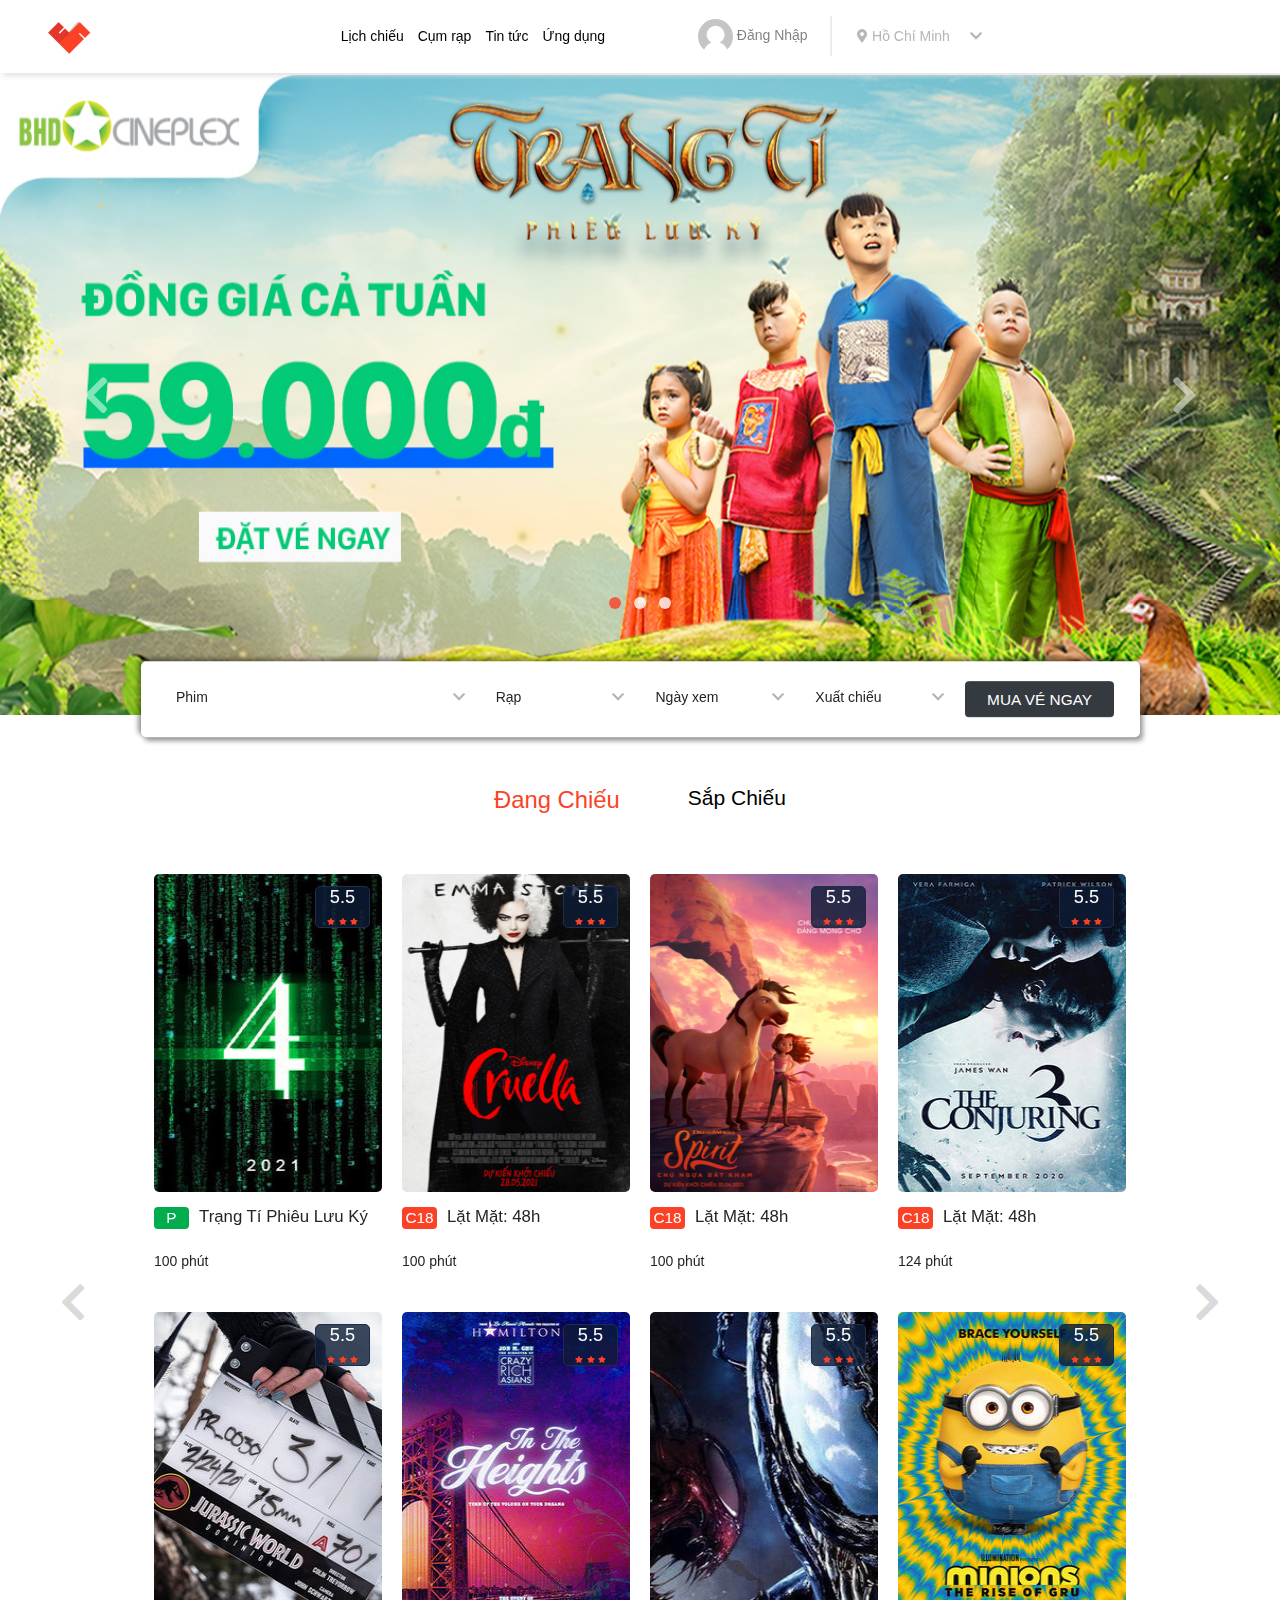
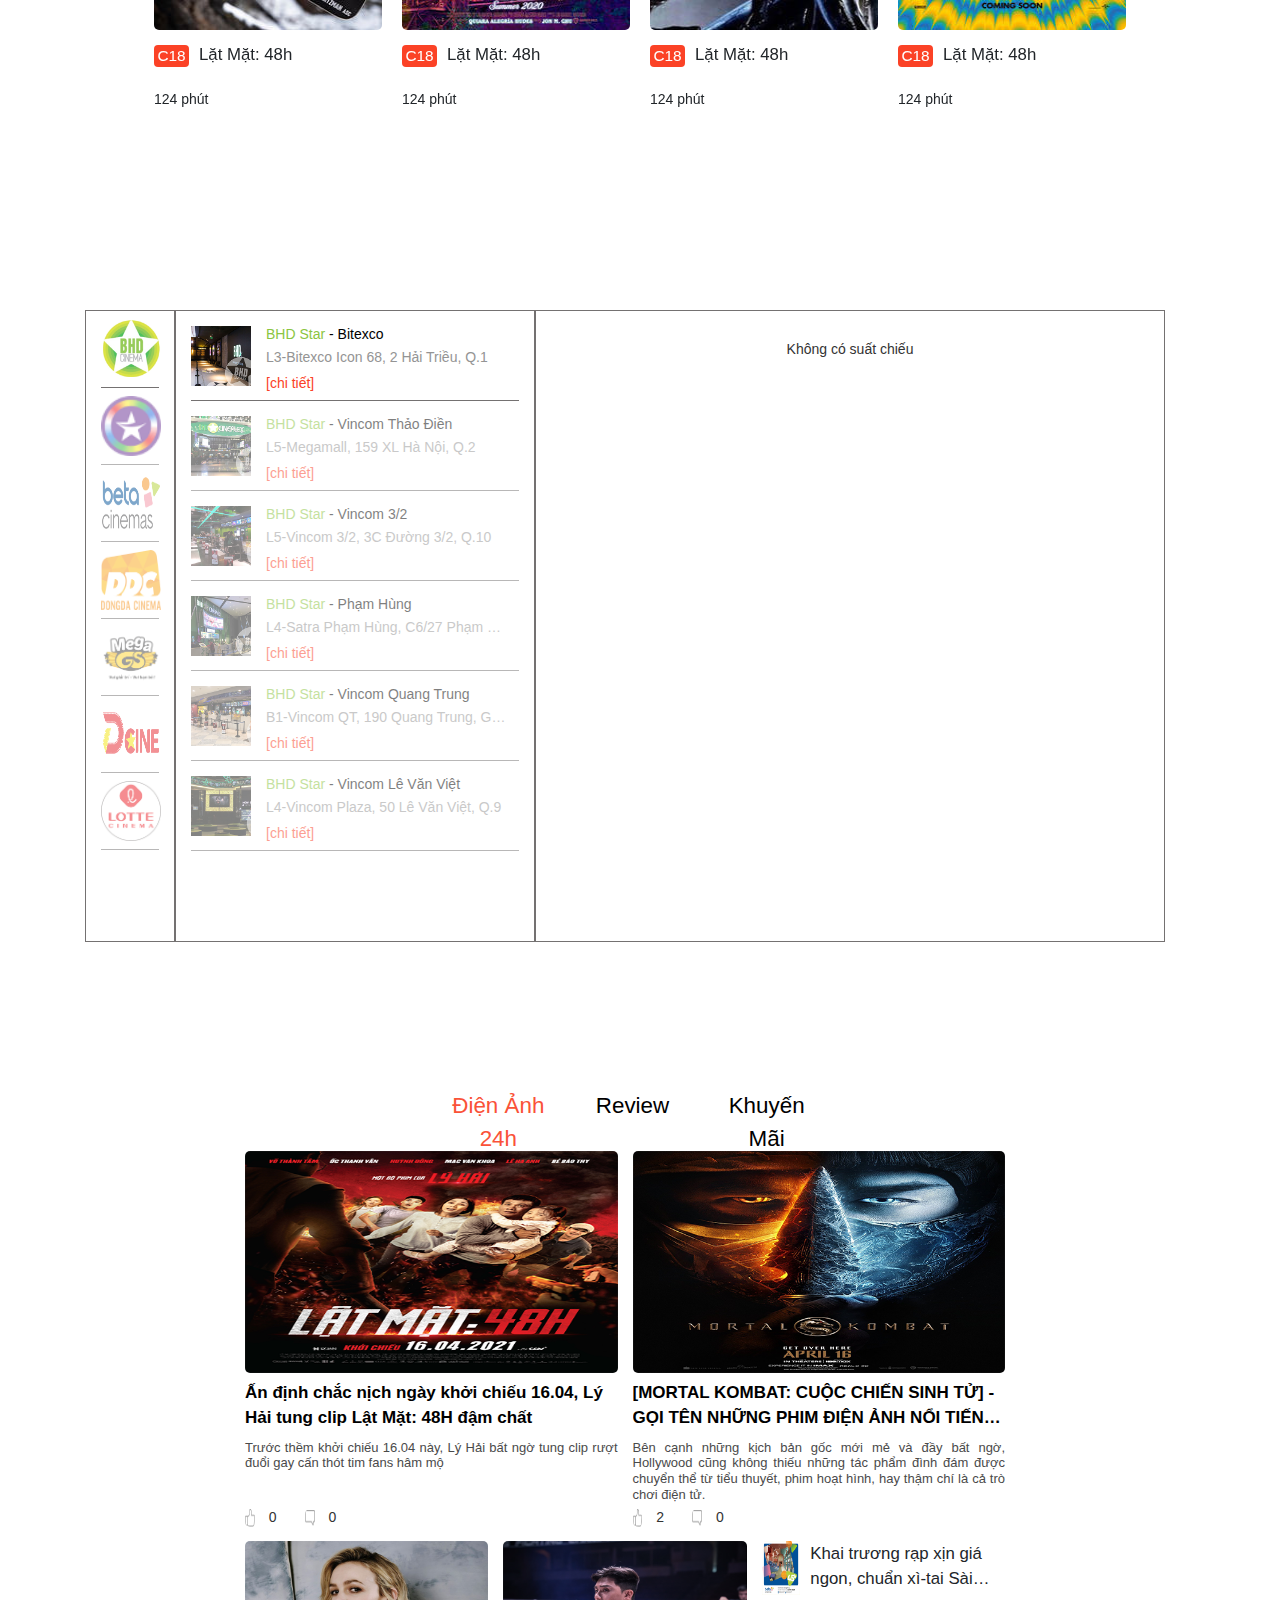
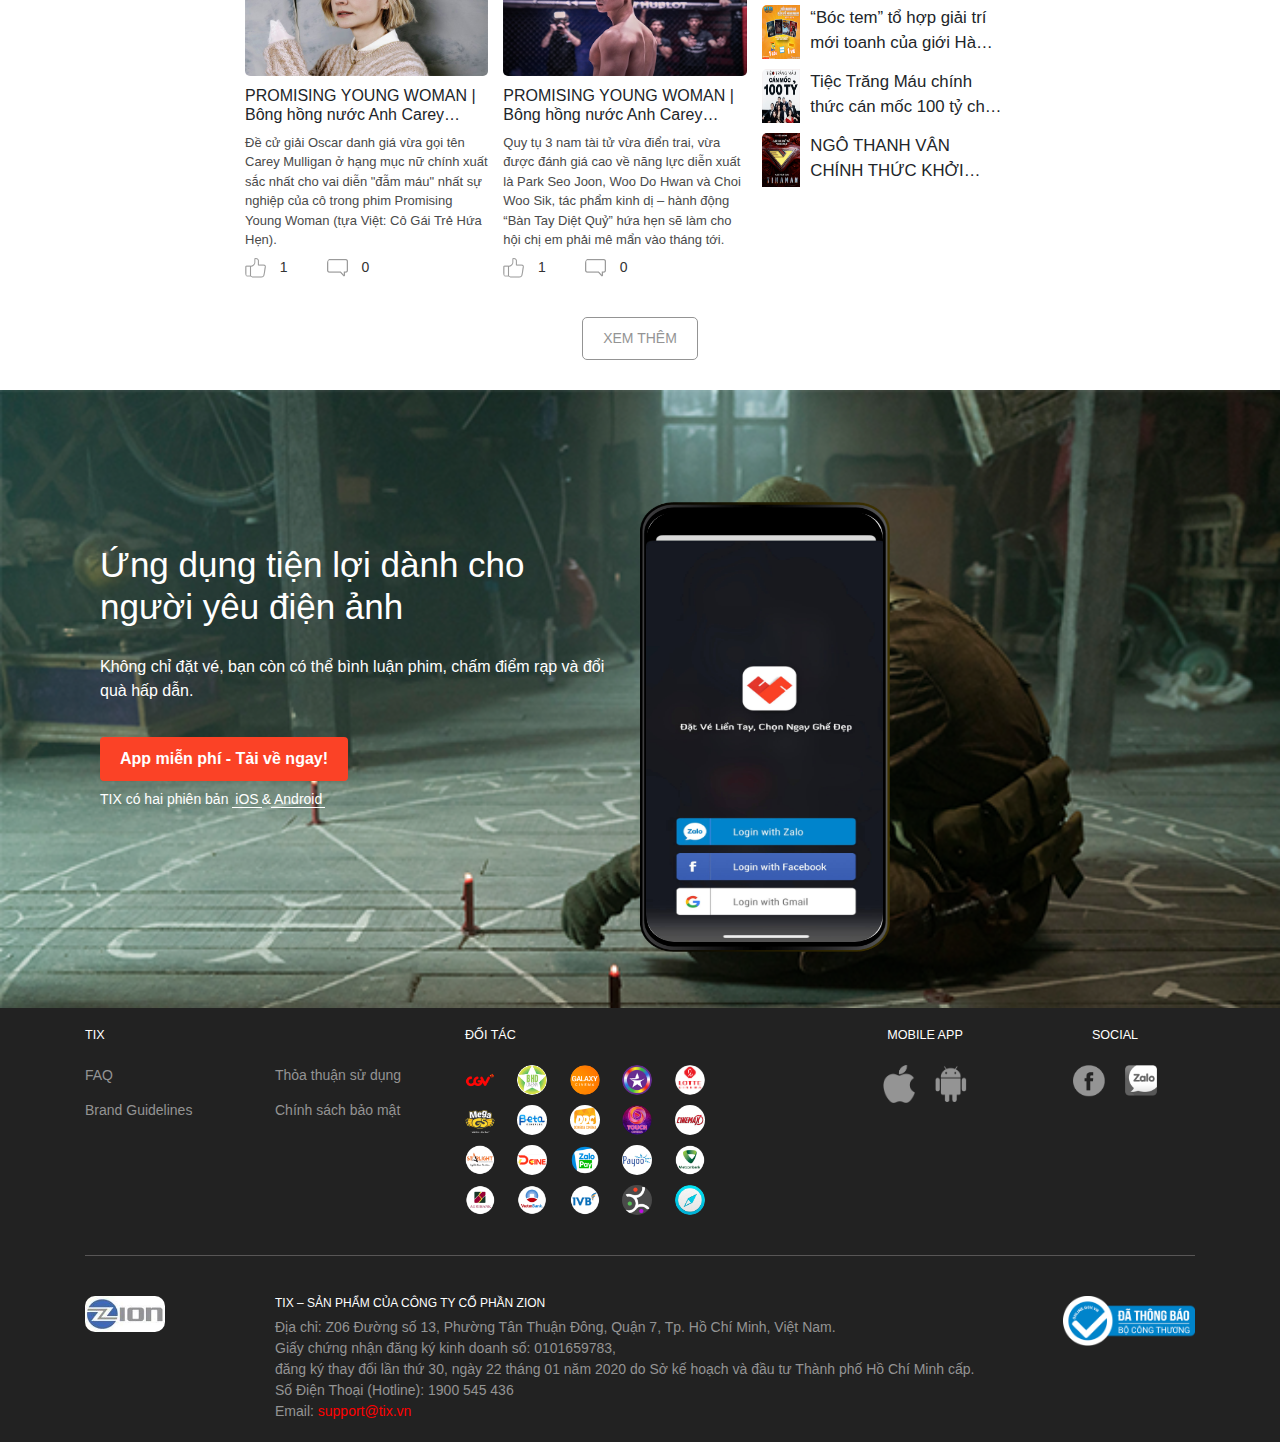
<file: DuAnB10/index.html>
<!doctype html>
<html lang="en">
  <head>
    <title>Title</title>
    <!-- Required meta tags -->
    <meta charset="utf-8">
    <meta name="viewport" content="width=device-width, initial-scale=1, shrink-to-fit=no">

    <!-- Bootstrap CSS -->
    <link rel="stylesheet" href="https://stackpath.bootstrapcdn.com/bootstrap/4.3.1/css/bootstrap.min.css">
     <!--owl carousel-->
     <link rel="stylesheet" href="./lid/owl_carowsel/assets/owl.carousel.min.css">
     <link rel="stylesheet" href="./lid/owl_carowsel/assets/owl.theme.default.min.css">

    <!-- Font Awesome -->
    <link rel="stylesheet" href="https://cdnjs.cloudflare.com/ajax/libs/font-awesome/5.15.3/css/all.min.css"/>
    <!-- My CSS -->
    <link rel="stylesheet" href="./css/style.css">
  </head>
  <body>

        <!-- Header -->
        <header id="header">
          <div class="container-fluid header__list">
              <div class="row header__item">
                
                  <div class="col-12 item">
                      <nav class="navbar navbar-expand-md bg-dlight navbar-light">
                          <!-- Brand -->
                          <div class="col-3 col-md-1 brand">
                              <a class="navbar-brand" href="#">
                                  <img src="./images/logo.png" alt="">
                              </a>
                          </div>
                        
                          <!-- Toggler/collapsibe Button -->
                          <button class="navbar-toggler" type="button" data-toggle="collapse" data-target="#collapsibleNavbar">
                            <span class="navbar-toggler-icon"></span>
                          </button>
                        
                          <!-- Navbar links -->
                          <div class="collapse navbar-collapse col-9 col-md-11" id="collapsibleNavbar">
                            <ul class="navbar-nav navbar-menu">
                              <li class="nav-item">
                                  <a class="nav-link" href="#films">Lịch chiếu</a>
                              </li>
                              <li class="nav-item">
                                  <a class="nav-link" href="#showTimes">Cụm rạp</a>
                              </li>
                              <li class="nav-item">
                                  <a class="nav-link" href="#news">Tin tức</a>
                              </li>
                              <li class="nav-item">
                                  <a class="nav-link" href="#about">Ứng dụng</a>
                              </li>
                            </ul>
                            <ul class="navbar-nav navbar-login">
                                <li class="nav-item">
                                    <a href="" class="nav-link">
                                      <img src="./images/avatar.png" alt="" id="avatar">
                                      <span>Đăng Nhập</span>
                                    </a>
                                </li>
                                <li class="nav-item separate">
                                  <div class="item"></div>
                                </li>
                                <li class="nav-item">
                                  <div class="dropdown">
                                      <button class="btn btn-light dropdown-toggle" data-toggle="dropdown">
                                          <div class="button-left">
                                              <i class="fas fa-map-marker-alt"></i>
                                              <span>Hồ Chí Minh</span>
                                          </div>
                                          <i class="fas fa-chevron-down"></i>
                                      </button>
                                      <div class="dropdown-menu">
                                          <a class="dropdown-item" href="">Hồ Chí Minh</a>
                                          <a class="dropdown-item" href="">Hà Nội</a>
                                          <a class="dropdown-item" href="">Đà Nẵng</a>
                                          <a class="dropdown-item" href="">Hải Phòng</a>
                                          <a class="dropdown-item" href="">Biên Hòa</a>
                                          <a class="dropdown-item" href="">Nha Trang</a>
                                          <a class="dropdown-item" href="">Bình Dương</a>
                                          <a class="dropdown-item" href="">Phan Thiết</a>
                                          <a class="dropdown-item" href="">Hạ Long</a>
                                          <a class="dropdown-item" href="">Cần Thơ</a>
                                          <a class="dropdown-item" href="">Đồng Tháp</a>
                                      </div>
                                  </div>
                                </li>
                            </ul>
                          </div>
                        </nav>
                  </div>
              </div>
          </div>
      </header>

      <!-- Banner -->
      <section id="banner">
          <div class="container-fluid p-0 m-0">
              <div class="row">
                  <div class="col-12 p-0">
                      <div id="demo" class="carousel slide" data-ride="carousel">

                          <!-- Indicators -->
                          <ul class="carousel-indicators">
                            <li data-target="#demo" data-slide-to="0" class="active"></li>
                            <li data-target="#demo" data-slide-to="1"></li>
                            <li data-target="#demo" data-slide-to="2"></li>
                          </ul>
                        
                          <!-- The slideshow -->
                          <div class="carousel-inner">
                            <div class="carousel-item active">
                              <img src="./images/banner1.jpg" alt="Los Angeles">
                              <div class="overlay">
                                  <a data-fslightbox href="https://www.youtube.com/watch?v=pITmw14bvpM">
                                      <i class="fas fa-play"></i>
                                  </a>
                              </div>
                            </div>
                            <div class="carousel-item">
                              <img src="./images/banner2.png" alt="Chicago">
                              <div class="overlay">
                                  <a data-fslightbox href="https://www.youtube.com/watch?v=pITmw14bvpM">
                                      <i class="fas fa-play"></i>
                                  </a>
                              </div>
                            </div>
                            <div class="carousel-item">
                              <img src="./images/banner3.png" alt="New York">
                              <div class="overlay">
                                  <a data-fslightbox href="https://www.youtube.com/watch?v=pITmw14bvpM">
                                      <i class="fas fa-play"></i>
                                  </a>
                              </div>
                            </div>
                          </div>
                        
                          <!-- Left and right controls -->
                          <a class="carousel-control-prev carousel-control" href="#demo" data-slide="prev">
                              <i class="fas fa-chevron-left"></i>
                          </a>
                          <a class="carousel-control-next carousel-control" href="#demo" data-slide="next">
                              <i class="fas fa-chevron-right"></i>
                          </a>
                        
                        </div>
                  </div>
              </div>
          </div>
          <div class="container book">
              <div class="row book__list">
                  <div class="col-0 col-md-12 book__item">
                      <div class="dropdown"  id="phim">
                          <button class="btn btn-light dropdown-toggle" data-toggle="dropdown" type="button">
                              Phim
                              <i class="fas fa-chevron-down"></i>
                          </button>
                          <div class="dropdown-menu">
                              <a href="" class="dropdown-item">Trạng Tí Phiêu Lưu Ký</a>
                              <a href="" class="dropdown-item">Lặt Mặt</a>
                              <a href="" class="dropdown-item">Tiệc Trăng Máu</a>
                              <a href="" class="dropdown-item">Thiên Thần Hộ Mệnh</a>
                              <a href="" class="dropdown-item">Detective Conan: Scarlet Bullet - Thám Tử Lừng Danh Conan: Viên Đạn Đỏ - C13</a>
                          </div>
                      </div>
                      <div class="dropdown">
                          <button class="btn btn-light dropdown-toggle" data-toggle="dropdown" type="button">
                              Rạp
                              <i class="fas fa-chevron-down"></i>
                          </button>
                          <div class="dropdown-menu">
                              <a href="" class="dropdown-item">Vui lòng chọn phim</a>
                          </div>
                      </div>
                      <div class="dropdown">
                          <button class="btn btn-light dropdown-toggle" data-toggle="dropdown" type="button">
                              Ngày xem
                              <i class="fas fa-chevron-down"></i>
                          </button>
                          <div class="dropdown-menu">
                              <a href="" class="dropdown-item">Vui lòng chọn phim và rạp</a>
                          </div>
                      </div>
                      <div class="dropdown">
                          <button class="btn btn-light dropdown-toggle" data-toggle="dropdown" type="button">
                              Xuất chiếu
                              <i class="fas fa-chevron-down"></i>
                          </button>
                          <div class="dropdown-menu">
                              <a href="" class="dropdown-item">Vui lòng chọn phim, rạp và ngày xem</a>
                          </div>
                      </div>
                      <button class="btn btn-dark films__button">Mua vé ngay</button>
                  </div>
              </div>
          </div>
      </section>

      <!-- Films -->
      <section id="films">
          <div class="container films__list">
              <div class="row films__item">
                  <div class="col-12 item">
                      <!-- Nav tabs -->
                      <ul class="nav nav-tabs">
                          <li class="nav-item">
                              <a class="nav-link active" data-toggle="tab" href="#home">Đang Chiếu</a>
                          </li>
                          <li class="nav-item">
                              <a class="nav-link" data-toggle="tab" href="#menu1">Sắp Chiếu</a>
                          </li>
                      </ul>
                      
                      <!-- Tab panes -->
                      <div class="tab-content">
                          <div class="tab-pane container active" id="home">
                              <div class="row">
                                  <div class="col-12">
                                      <div id="demo-1" class="carousel slide" data-ride="carousel">

                                          <!-- Indicators -->
                                          <ul class="carousel-indicators">
                                            <li data-target="#demo-1" data-slide-to="0" class="active"></li>
                                            <li data-target="#demo-1" data-slide-to="1"></li>
                                            <li data-target="#demo-1" data-slide-to="2"></li>
                                          </ul>
                                        
                                          <!-- The slideshow -->
                                          <div class="carousel-inner">
                                            <div class="carousel-item active">
                                              <div class="carousel-wrap">
                                                  <div class="carousel-content">
                                                      <div class="carousel-img">
                                                          <img src="./images/film1.jpg" alt="">
                                                          <div class="overlay">
                                                              <a href="./chitiet/chitiet.html">
                                                                  <i class="fas fa-play"></i>
                                                              </a>
                                                          </div>
                                                          <div class="react">
                                                              <h3 class="number">
                                                                  5.5
                                                              </h3>
                                                              <div class="icon">
                                                                  <i class="fas fa-star"></i>
                                                                  <i class="fas fa-star"></i>
                                                                  <i class="fas fa-star"></i>
                                                              </div>
                                                          </div>
                                                      </div>
                                                      <div class="carousel-text">
                                                          <h3 class="age-all success">
                                                              P
                                                          </h3>
                                                          <h2>Trạng Tí Phiêu Lưu Ký</h2>
                                                      </div>
                                                      <div class="carousel-time">
                                                          100 phút
                                                      </div>
                                                  </div>
                                                  <div class="carousel-content">
                                                      <div class="carousel-img">
                                                          <img src="./images/film2.png" alt="">
                                                          <div class="overlay">
                                                              <a href="./chitiet/chitiet.html">
                                                                  <i class="fas fa-play"></i>
                                                              </a>
                                                          </div>
                                                          <div class="react">
                                                              <h3 class="number">
                                                                  5.5
                                                              </h3>
                                                              <div class="icon">
                                                                  <i class="fas fa-star"></i>
                                                                  <i class="fas fa-star"></i>
                                                                  <i class="fas fa-star"></i>
                                                              </div>
                                                          </div>
                                                      </div>
                                                      <div class="carousel-text">
                                                          <h3 class="age-all danger">
                                                              C18
                                                          </h3>
                                                          <h2>Lặt Mặt: 48h</h2>
                                                      </div>
                                                      <div class="carousel-time">
                                                          100 phút
                                                      </div>
                                                  </div>
                                                  <div class="carousel-content">
                                                      <div class="carousel-img">
                                                          <img src="./images/film3.png" alt="">
                                                          <div class="overlay">
                                                              <a href="./chitiet/chitiet.html">
                                                                  <i class="fas fa-play"></i>
                                                              </a>
                                                          </div>
                                                          <div class="react">
                                                              <h3 class="number">
                                                                  5.5
                                                              </h3>
                                                              <div class="icon">
                                                                  <i class="fas fa-star"></i>
                                                                  <i class="fas fa-star"></i>
                                                                  <i class="fas fa-star"></i>
                                                              </div>
                                                          </div>
                                                      </div>
                                                      <div class="carousel-text">
                                                          <h3 class="age-all danger">
                                                              C18
                                                          </h3>
                                                          <h2>Lặt Mặt: 48h</h2>
                                                      </div>
                                                      <div class="carousel-time">
                                                          100 phút
                                                      </div>
                                                  </div>
                                                  <div class="carousel-content">
                                                      <div class="carousel-img">
                                                          <img src="./images/film4.jpg" alt="">
                                                          <div class="overlay">
                                                              <a href="./chitiet/chitiet.html">
                                                                  <i class="fas fa-play"></i>
                                                              </a>
                                                          </div>
                                                          <div class="react">
                                                              <h3 class="number">
                                                                  5.5
                                                              </h3>
                                                              <div class="icon">
                                                                  <i class="fas fa-star"></i>
                                                                  <i class="fas fa-star"></i>
                                                                  <i class="fas fa-star"></i>
                                                              </div>
                                                          </div>
                                                      </div>
                                                      <div class="carousel-text">
                                                          <h3 class="age-all danger">
                                                              C18
                                                          </h3>
                                                          <h2>Lặt Mặt: 48h</h2>
                                                      </div>
                                                      <div class="carousel-time">
                                                          124 phút
                                                      </div>
                                                  </div>
                                                  <div class="carousel-content">
                                                      <div class="carousel-img">
                                                          <img src="./images/film5.jpg" alt="">
                                                          <div class="overlay">
                                                              <a href="./chitiet/chitiet.html">
                                                                  <i class="fas fa-play"></i>
                                                              </a>
                                                          </div>
                                                          <div class="react">
                                                              <h3 class="number">
                                                                  5.5
                                                              </h3>
                                                              <div class="icon">
                                                                  <i class="fas fa-star"></i>
                                                                  <i class="fas fa-star"></i>
                                                                  <i class="fas fa-star"></i>
                                                              </div>
                                                          </div>
                                                      </div>
                                                      <div class="carousel-text">
                                                          <h3 class="age-all danger">
                                                              C18
                                                          </h3>
                                                          <h2>Lặt Mặt: 48h</h2>
                                                      </div>
                                                      <div class="carousel-time">
                                                          124 phút
                                                      </div>
                                                  </div>
                                                  <div class="carousel-content">
                                                      <div class="carousel-img">
                                                          <img src="./images/film6.jpg" alt="">
                                                          <div class="overlay">
                                                              <a href="./chitiet/chitiet.html">
                                                                  <i class="fas fa-play"></i>
                                                              </a>
                                                          </div>
                                                          <div class="react">
                                                              <h3 class="number">
                                                                  5.5
                                                              </h3>
                                                              <div class="icon">
                                                                  <i class="fas fa-star"></i>
                                                                  <i class="fas fa-star"></i>
                                                                  <i class="fas fa-star"></i>
                                                              </div>
                                                          </div>
                                                      </div>
                                                      <div class="carousel-text">
                                                          <h3 class="age-all danger">
                                                              C18
                                                          </h3>
                                                          <h2>Lặt Mặt: 48h</h2>
                                                      </div>
                                                      <div class="carousel-time">
                                                          124 phút
                                                      </div>
                                                  </div>
                                                  <div class="carousel-content">
                                                      <div class="carousel-img">
                                                          <img src="./images/film7.jpg" alt="">
                                                          <div class="overlay">
                                                              <a href="./chitiet/chitiet.html">
                                                                  <i class="fas fa-play"></i>
                                                              </a>
                                                          </div>
                                                          <div class="react">
                                                              <h3 class="number">
                                                                  5.5
                                                              </h3>
                                                              <div class="icon">
                                                                  <i class="fas fa-star"></i>
                                                                  <i class="fas fa-star"></i>
                                                                  <i class="fas fa-star"></i>
                                                              </div>
                                                          </div>
                                                      </div>
                                                      <div class="carousel-text">
                                                          <h3 class="age-all danger">
                                                              C18
                                                          </h3>
                                                          <h2>Lặt Mặt: 48h</h2>
                                                      </div>
                                                      <div class="carousel-time">
                                                          124 phút
                                                      </div>
                                                  </div>
                                                  <div class="carousel-content">
                                                      <div class="carousel-img">
                                                          <img src="./images/film8.jpg" alt="">
                                                          <div class="overlay">
                                                              <a href="./chitiet/chitiet.html">
                                                                  <i class="fas fa-play"></i>
                                                              </a>
                                                          </div>
                                                          <div class="react">
                                                              <h3 class="number">
                                                                  5.5
                                                              </h3>
                                                              <div class="icon">
                                                                  <i class="fas fa-star"></i>
                                                                  <i class="fas fa-star"></i>
                                                                  <i class="fas fa-star"></i>
                                                              </div>
                                                          </div>
                                                      </div>
                                                      <div class="carousel-text">
                                                          <h3 class="age-all danger">
                                                              C18
                                                          </h3>
                                                          <h2>Lặt Mặt: 48h</h2>
                                                      </div>
                                                      <div class="carousel-time">
                                                          124 phút
                                                      </div>
                                                  </div>
                                                  
                                                 
                                              </div>
                                            </div>
                                            <div class="carousel-item">
                                              <div class="carousel-wrap">
                                                  <div class="carousel-content">
                                                      <div class="carousel-img">
                                                          <img src="./images/film2.png" alt="">
                                                          <div class="overlay">
                                                              <a href="./chitiet/chitiet.html">
                                                                  <i class="fas fa-play"></i>
                                                              </a>
                                                          </div>
                                                          <div class="react">
                                                              <h3 class="number">
                                                                  5.5
                                                              </h3>
                                                              <div class="icon">
                                                                  <i class="fas fa-star"></i>
                                                                  <i class="fas fa-star"></i>
                                                                  <i class="fas fa-star"></i>
                                                              </div>
                                                          </div>
                                                      </div>
                                                      <div class="carousel-text">
                                                          <h3 class="age-all success">
                                                              P
                                                          </h3>
                                                          <h2>Trạng Tí Phiêu Lưu Ký</h2>
                                                      </div>
                                                      <div class="carousel-time">
                                                          100 phút
                                                      </div>
                                                  </div>
                                                  <div class="carousel-content">
                                                      <div class="carousel-img">
                                                          <img src="./images/film3.png" alt="">
                                                          <div class="overlay">
                                                              <a href="./chitiet/chitiet.html">
                                                                  <i class="fas fa-play"></i>
                                                              </a>
                                                          </div>
                                                          <div class="react">
                                                              <h3 class="number">
                                                                  5.5
                                                              </h3>
                                                              <div class="icon">
                                                                  <i class="fas fa-star"></i>
                                                                  <i class="fas fa-star"></i>
                                                                  <i class="fas fa-star"></i>
                                                              </div>
                                                          </div>
                                                      </div>
                                                      <div class="carousel-text">
                                                          <h3 class="age-all danger">
                                                              C18
                                                          </h3>
                                                          <h2>Lặt Mặt: 48h</h2>
                                                      </div>
                                                      <div class="carousel-time">
                                                          100 phút
                                                      </div>
                                                  </div>
                                                  <div class="carousel-content">
                                                      <div class="carousel-img">
                                                          <img src="./images/film4.jpg" alt="">
                                                          <div class="overlay">
                                                              <a href="./chitiet/chitiet.html">
                                                                  <i class="fas fa-play"></i>
                                                              </a>
                                                          </div>
                                                          <div class="react">
                                                              <h3 class="number">
                                                                  5.5
                                                              </h3>
                                                              <div class="icon">
                                                                  <i class="fas fa-star"></i>
                                                                  <i class="fas fa-star"></i>
                                                                  <i class="fas fa-star"></i>
                                                              </div>
                                                          </div>
                                                      </div>
                                                      <div class="carousel-text">
                                                          <h3 class="age-all danger">
                                                              C18
                                                          </h3>
                                                          <h2>Lặt Mặt: 48h</h2>
                                                      </div>
                                                      <div class="carousel-time">
                                                          100 phút
                                                      </div>
                                                  </div>
                                                  <div class="carousel-content">
                                                      <div class="carousel-img">
                                                          <img src="./images/film6.jpg" alt="">
                                                          <div class="overlay">
                                                              <a href="./chitiet/chitiet.html">
                                                                  <i class="fas fa-play"></i>
                                                              </a>
                                                          </div>
                                                          <div class="react">
                                                              <h3 class="number">
                                                                  5.5
                                                              </h3>
                                                              <div class="icon">
                                                                  <i class="fas fa-star"></i>
                                                                  <i class="fas fa-star"></i>
                                                                  <i class="fas fa-star"></i>
                                                              </div>
                                                          </div>
                                                      </div>
                                                      <div class="carousel-text">
                                                          <h3 class="age-all danger">
                                                              C18
                                                          </h3>
                                                          <h2>Lặt Mặt: 48h</h2>
                                                      </div>
                                                      <div class="carousel-time">
                                                          124 phút
                                                      </div>
                                                  </div>
                                                  <div class="carousel-content">
                                                      <div class="carousel-img">
                                                          <img src="./images/film5.jpg" alt="">
                                                          <div class="overlay">
                                                              <a href="./chitiet/chitiet.html">
                                                                  <i class="fas fa-play"></i>
                                                              </a>
                                                          </div>
                                                          <div class="react">
                                                              <h3 class="number">
                                                                  5.5
                                                              </h3>
                                                              <div class="icon">
                                                                  <i class="fas fa-star"></i>
                                                                  <i class="fas fa-star"></i>
                                                                  <i class="fas fa-star"></i>
                                                              </div>
                                                          </div>
                                                      </div>
                                                      <div class="carousel-text">
                                                          <h3 class="age-all danger">
                                                              C18
                                                          </h3>
                                                          <h2>Lặt Mặt: 48h</h2>
                                                      </div>
                                                      <div class="carousel-time">
                                                          124 phút
                                                      </div>
                                                  </div>
                                                  <div class="carousel-content">
                                                      <div class="carousel-img">
                                                          <img src="./images/film1.jpg" alt="">
                                                          <div class="overlay">
                                                              <a href="./chitiet/chitiet.html">
                                                                  <i class="fas fa-play"></i>
                                                              </a>
                                                          </div>
                                                          <div class="react">
                                                              <h3 class="number">
                                                                  5.5
                                                              </h3>
                                                              <div class="icon">
                                                                  <i class="fas fa-star"></i>
                                                                  <i class="fas fa-star"></i>
                                                                  <i class="fas fa-star"></i>
                                                              </div>
                                                          </div>
                                                      </div>
                                                      <div class="carousel-text">
                                                          <h3 class="age-all danger">
                                                              C18
                                                          </h3>
                                                          <h2>Lặt Mặt: 48h</h2>
                                                      </div>
                                                      <div class="carousel-time">
                                                          124 phút
                                                      </div>
                                                  </div>
                                                  <div class="carousel-content">
                                                      <div class="carousel-img">
                                                          <img src="./images/film7.jpg" alt="">
                                                          <div class="overlay">
                                                              <a href="./chitiet/chitiet.html">
                                                                  <i class="fas fa-play"></i>
                                                              </a>
                                                          </div>
                                                          <div class="react">
                                                              <h3 class="number">
                                                                  5.5
                                                              </h3>
                                                              <div class="icon">
                                                                  <i class="fas fa-star"></i>
                                                                  <i class="fas fa-star"></i>
                                                                  <i class="fas fa-star"></i>
                                                              </div>
                                                          </div>
                                                      </div>
                                                      <div class="carousel-text">
                                                          <h3 class="age-all success">
                                                              P
                                                          </h3>
                                                          <h2>Lặt Mặt: 48h</h2>
                                                      </div>
                                                      <div class="carousel-time">
                                                          124 phút
                                                      </div>
                                                  </div>
                                                  <div class="carousel-content">
                                                      <div class="carousel-img">
                                                          <img src="./images/film8.jpg" alt="">
                                                          <div class="overlay">
                                                              <a href="./chitiet/chitiet.html">
                                                                  <i class="fas fa-play"></i>
                                                              </a>
                                                          </div>
                                                          <div class="react">
                                                              <h3 class="number">
                                                                  5.5
                                                              </h3>
                                                              <div class="icon">
                                                                  <i class="fas fa-star"></i>
                                                                  <i class="fas fa-star"></i>
                                                                  <i class="fas fa-star"></i>
                                                              </div>
                                                          </div>
                                                      </div>
                                                      <div class="carousel-text">
                                                          <h3 class="age-all danger">
                                                              C18
                                                          </h3>
                                                          <h2>Lặt Mặt: 48h</h2>
                                                      </div>
                                                      <div class="carousel-time">
                                                          124 phút
                                                      </div>
                                                  </div>
                                              </div>
                                            </div>
                                            <div class="carousel-item">
                                              <div class="carousel-wrap">
                                                  <div class="carousel-content">
                                                      <div class="carousel-img">
                                                          <img src="./images/film5.jpg" alt="">
                                                          <div class="overlay">
                                                              <a href="./chitiet/chitiet.html">
                                                                  <i class="fas fa-play"></i>
                                                              </a>
                                                          </div>
                                                          <div class="react">
                                                              <h3 class="number">
                                                                  5.5
                                                              </h3>
                                                              <div class="icon">
                                                                  <i class="fas fa-star"></i>
                                                                  <i class="fas fa-star"></i>
                                                                  <i class="fas fa-star"></i>
                                                              </div>
                                                          </div>
                                                      </div>
                                                      <div class="carousel-text">
                                                          <h3 class="age-all danger">
                                                              C18
                                                          </h3>
                                                          <h2>Lặt Mặt: 48h</h2>
                                                      </div>
                                                      <div class="carousel-time">
                                                          124 phút
                                                      </div>
                                                  </div>
                                                  <div class="carousel-content">
                                                      <div class="carousel-img">
                                                          <img src="./images/film1.jpg" alt="">
                                                          <div class="overlay">
                                                              <a href="./chitiet/chitiet.html">
                                                                  <i class="fas fa-play"></i>
                                                              </a>
                                                          </div>
                                                          <div class="react">
                                                              <h3 class="number">
                                                                  5.5
                                                              </h3>
                                                              <div class="icon">
                                                                  <i class="fas fa-star"></i>
                                                                  <i class="fas fa-star"></i>
                                                                  <i class="fas fa-star"></i>
                                                              </div>
                                                          </div>
                                                      </div>
                                                      <div class="carousel-text">
                                                          <h3 class="age-all danger">
                                                              C18
                                                          </h3>
                                                          <h2>Lặt Mặt: 48h</h2>
                                                      </div>
                                                      <div class="carousel-time">
                                                          124 phút
                                                      </div>
                                                  </div>
                                                  <div class="carousel-content">
                                                      <div class="carousel-img">
                                                          <img src="./images/film7.jpg" alt="">
                                                          <div class="overlay">
                                                              <a href="./chitiet/chitiet.html">
                                                                  <i class="fas fa-play"></i>
                                                              </a>
                                                          </div>
                                                          <div class="react">
                                                              <h3 class="number">
                                                                  5.5
                                                              </h3>
                                                              <div class="icon">
                                                                  <i class="fas fa-star"></i>
                                                                  <i class="fas fa-star"></i>
                                                                  <i class="fas fa-star"></i>
                                                              </div>
                                                          </div>
                                                      </div>
                                                      <div class="carousel-text">
                                                          <h3 class="age-all danger">
                                                              C18
                                                          </h3>
                                                          <h2>Lặt Mặt: 48h</h2>
                                                      </div>
                                                      <div class="carousel-time">
                                                          124 phút
                                                      </div>
                                                  </div>
                                                  <div class="carousel-content">
                                                      <div class="carousel-img">
                                                          <img src="./images/film8.jpg" alt="">
                                                          <div class="overlay">
                                                              <a href="./chitiet/chitiet.html">
                                                                  <i class="fas fa-play"></i>
                                                              </a>
                                                          </div>
                                                          <div class="react">
                                                              <h3 class="number">
                                                                  5.5
                                                              </h3>
                                                              <div class="icon">
                                                                  <i class="fas fa-star"></i>
                                                                  <i class="fas fa-star"></i>
                                                                  <i class="fas fa-star"></i>
                                                              </div>
                                                          </div>
                                                      </div>
                                                      <div class="carousel-text">
                                                          <h3 class="age-all success">
                                                              P
                                                          </h3>
                                                          <h2>Lặt Mặt: 48h</h2>
                                                      </div>
                                                      <div class="carousel-time">
                                                          124 phút
                                                      </div>
                                                  </div>
                                                  <div class="carousel-content">
                                                      <div class="carousel-img">
                                                          <img src="./images/film8.jpg" alt="">
                                                          <div class="overlay">
                                                              <a href="./chitiet/chitiet.html">
                                                                  <i class="fas fa-play"></i>
                                                              </a>
                                                          </div>
                                                          <div class="react">
                                                              <h3 class="number">
                                                                  5.5
                                                              </h3>
                                                              <div class="icon">
                                                                  <i class="fas fa-star"></i>
                                                                  <i class="fas fa-star"></i>
                                                                  <i class="fas fa-star"></i>
                                                              </div>
                                                          </div>
                                                      </div>
                                                      <div class="carousel-text">
                                                          <h3 class="age-all danger">
                                                              C18
                                                          </h3>
                                                          <h2>Lặt Mặt: 48h</h2>
                                                      </div>
                                                      <div class="carousel-time">
                                                          124 phút
                                                      </div>
                                                  </div>
                                              </div>
                                            </div>
                                          </div>
                                        
                                          <!-- Left and right controls -->
                                          <a class="carousel-control-prev carousel-control" href="#demo-1" data-slide="prev">
                                              <i class="fas fa-chevron-left"></i>
                                          </a>
                                          <a class="carousel-control-next carousel-control" href="#demo-1" data-slide="next">
                                              <i class="fas fa-chevron-right"></i>
                                          </a>
                                        
                                        </div>
                                  </div>
                              </div>
                          </div>
                          <div class="tab-pane container fade" id="menu1">
                              <div class="row">
                                  <div class="col-12">
                                      <div id="demo-2" class="carousel slide" data-ride="carousel">

                                          <!-- Indicators -->
                                          <ul class="carousel-indicators">
                                            <li data-target="#demo-2" data-slide-to="0" class="active"></li>
                                            <li data-target="#demo-2" data-slide-to="1"></li>
                                            <li data-target="#demo-2" data-slide-to="2"></li>
                                          </ul>
                                        
                                          <!-- The slideshow -->
                                          <div class="carousel-inner">
                                            <div class="carousel-item active">
                                              <div class="carousel-wrap">
                                                  <div class="carousel-content">
                                                      <div class="carousel-img">
                                                          <img src="./images/film5.jpg" alt="">
                                                          <div class="overlay">
                                                              <a href="./chitiet/chitiet.html">
                                                                  <i class="fas fa-play"></i>
                                                              </a>
                                                          </div>
                                                          <div class="react">
                                                              <h3 class="number">
                                                                  5.5
                                                              </h3>
                                                              <div class="icon">
                                                                  <i class="fas fa-star"></i>
                                                                  <i class="fas fa-star"></i>
                                                                  <i class="fas fa-star"></i>
                                                              </div>
                                                          </div>
                                                      </div>
                                                      <div class="carousel-text">
                                                          <h3 class="age-all success">
                                                              P
                                                          </h3>
                                                          <h2>Trạng Tí Phiêu Lưu Ký</h2>
                                                      </div>
                                                      <div class="carousel-time">
                                                          100 phút
                                                      </div>
                                                  </div>
                                                  <div class="carousel-content">
                                                      <div class="carousel-img">
                                                          <img src="./images/film6.jpg" alt="">
                                                          <div class="overlay">
                                                              <a href="./chitiet/chitiet.html">
                                                                  <i class="fas fa-play"></i>
                                                              </a>
                                                          </div>
                                                          <div class="react">
                                                              <h3 class="number">
                                                                  5.5
                                                              </h3>
                                                              <div class="icon">
                                                                  <i class="fas fa-star"></i>
                                                                  <i class="fas fa-star"></i>
                                                                  <i class="fas fa-star"></i>
                                                              </div>
                                                          </div>
                                                      </div>
                                                      <div class="carousel-text">
                                                          <h3 class="age-all danger">
                                                              C18
                                                          </h3>
                                                          <h2>Lặt Mặt: 48h</h2>
                                                      </div>
                                                      <div class="carousel-time">
                                                          100 phút
                                                      </div>
                                                  </div>
                                                  <div class="carousel-content">
                                                      <div class="carousel-img">
                                                          <img src="./images/film2.png" alt="">
                                                          <div class="overlay">
                                                              <a href="./chitiet/chitiet.html">
                                                                  <i class="fas fa-play"></i>
                                                              </a>
                                                          </div>
                                                          <div class="react">
                                                              <h3 class="number">
                                                                  5.5
                                                              </h3>
                                                              <div class="icon">
                                                                  <i class="fas fa-star"></i>
                                                                  <i class="fas fa-star"></i>
                                                                  <i class="fas fa-star"></i>
                                                              </div>
                                                          </div>
                                                      </div>
                                                      <div class="carousel-text">
                                                          <h3 class="age-all success">
                                                              p
                                                          </h3>
                                                          <h2>Lặt Mặt: 48h</h2>
                                                      </div>
                                                      <div class="carousel-time">
                                                          100 phút
                                                      </div>
                                                  </div>
                                                  <div class="carousel-content">
                                                      <div class="carousel-img">
                                                          <img src="./images/film4.jpg" alt="">
                                                          <div class="overlay">
                                                              <a href="./chitiet/chitiet.html">
                                                                  <i class="fas fa-play"></i>
                                                              </a>
                                                          </div>
                                                          <div class="react">
                                                              <h3 class="number">
                                                                  5.5
                                                              </h3>
                                                              <div class="icon">
                                                                  <i class="fas fa-star"></i>
                                                                  <i class="fas fa-star"></i>
                                                                  <i class="fas fa-star"></i>
                                                              </div>
                                                          </div>
                                                      </div>
                                                      <div class="carousel-text">
                                                          <h3 class="age-all danger">
                                                              C18
                                                          </h3>
                                                          <h2>Lặt Mặt: 48h</h2>
                                                      </div>
                                                      <div class="carousel-time">
                                                          124 phút
                                                      </div>
                                                  </div>
                                                  <div class="carousel-content">
                                                      <div class="carousel-img">
                                                          <img src="./images/film3.png" alt="">
                                                          <div class="overlay">
                                                              <a href="./chitiet/chitiet.html">
                                                                  <i class="fas fa-play"></i>
                                                              </a>
                                                          </div>
                                                          <div class="react">
                                                              <h3 class="number">
                                                                  5.5
                                                              </h3>
                                                              <div class="icon">
                                                                  <i class="fas fa-star"></i>
                                                                  <i class="fas fa-star"></i>
                                                                  <i class="fas fa-star"></i>
                                                              </div>
                                                          </div>
                                                      </div>
                                                      <div class="carousel-text">
                                                          <h3 class="age-all danger">
                                                              C18
                                                          </h3>
                                                          <h2>Lặt Mặt: 48h</h2>
                                                      </div>
                                                      <div class="carousel-time">
                                                          124 phút
                                                      </div>
                                                  </div>
                                                  <div class="carousel-content">
                                                      <div class="carousel-img">
                                                          <img src="./images/film1.jpg" alt="">
                                                          <div class="overlay">
                                                              <a href="./chitiet/chitiet.html">
                                                                  <i class="fas fa-play"></i>
                                                              </a>
                                                          </div>
                                                          <div class="react">
                                                              <h3 class="number">
                                                                  5.5
                                                              </h3>
                                                              <div class="icon">
                                                                  <i class="fas fa-star"></i>
                                                                  <i class="fas fa-star"></i>
                                                                  <i class="fas fa-star"></i>
                                                              </div>
                                                          </div>
                                                      </div>
                                                      <div class="carousel-text">
                                                          <h3 class="age-all danger">
                                                              C18
                                                          </h3>
                                                          <h2>Lặt Mặt: 48h</h2>
                                                      </div>
                                                      <div class="carousel-time">
                                                          124 phút
                                                      </div>
                                                  </div>
                                                  <div class="carousel-content">
                                                      <div class="carousel-img">
                                                          <img src="./images/film7.jpg" alt="">
                                                          <div class="overlay">
                                                              <a href="./chitiet/chitiet.html">
                                                                  <i class="fas fa-play"></i>
                                                              </a>
                                                          </div>
                                                          <div class="react">
                                                              <h3 class="number">
                                                                  5.5
                                                              </h3>
                                                              <div class="icon">
                                                                  <i class="fas fa-star"></i>
                                                                  <i class="fas fa-star"></i>
                                                                  <i class="fas fa-star"></i>
                                                              </div>
                                                          </div>
                                                      </div>
                                                      <div class="carousel-text">
                                                          <h3 class="age-all danger">
                                                              C18
                                                          </h3>
                                                          <h2>Lặt Mặt: 48h</h2>
                                                      </div>
                                                      <div class="carousel-time">
                                                          124 phút
                                                      </div>
                                                  </div>
                                                  <div class="carousel-content">
                                                      <div class="carousel-img">
                                                          <img src="./images/film8.jpg" alt="">
                                                          <div class="overlay">
                                                              <a href="./chitiet/chitiet.html">
                                                                  <i class="fas fa-play"></i>
                                                              </a>
                                                          </div>
                                                          <div class="react">
                                                              <h3 class="number">
                                                                  5.5
                                                              </h3>
                                                              <div class="icon">
                                                                  <i class="fas fa-star"></i>
                                                                  <i class="fas fa-star"></i>
                                                                  <i class="fas fa-star"></i>
                                                              </div>
                                                          </div>
                                                      </div>
                                                      <div class="carousel-text">
                                                          <h3 class="age-all danger">
                                                              C18
                                                          </h3>
                                                          <h2>Lặt Mặt: 48h</h2>
                                                      </div>
                                                      <div class="carousel-time">
                                                          124 phút
                                                      </div>
                                                  </div>               
                                              </div>
                                            </div>
                                            <div class="carousel-item">
                                              <div class="carousel-wrap">
                                                  <div class="carousel-content">
                                                      <div class="carousel-img">
                                                          <img src="./images/film2.png" alt="">
                                                          <div class="overlay">
                                                              <a href="./chitiet/chitiet.html">
                                                                  <i class="fas fa-play"></i>
                                                              </a>
                                                          </div>
                                                          <div class="react">
                                                              <h3 class="number">
                                                                  5.5
                                                              </h3>
                                                              <div class="icon">
                                                                  <i class="fas fa-star"></i>
                                                                  <i class="fas fa-star"></i>
                                                                  <i class="fas fa-star"></i>
                                                              </div>
                                                          </div>
                                                      </div>
                                                      <div class="carousel-text">
                                                          <h3 class="age-all success">
                                                              P
                                                          </h3>
                                                          <h2>Trạng Tí Phiêu Lưu Ký</h2>
                                                      </div>
                                                      <div class="carousel-time">
                                                          100 phút
                                                      </div>
                                                  </div>
                                                  <div class="carousel-content">
                                                      <div class="carousel-img">
                                                          <img src="./images/film3.png" alt="">
                                                          <div class="overlay">
                                                              <a href="./chitiet/chitiet.html">
                                                                  <i class="fas fa-play"></i>
                                                              </a>
                                                          </div>
                                                          <div class="react">
                                                              <h3 class="number">
                                                                  5.5
                                                              </h3>
                                                              <div class="icon">
                                                                  <i class="fas fa-star"></i>
                                                                  <i class="fas fa-star"></i>
                                                                  <i class="fas fa-star"></i>
                                                              </div>
                                                          </div>
                                                      </div>
                                                      <div class="carousel-text">
                                                          <h3 class="age-all danger">
                                                              C18
                                                          </h3>
                                                          <h2>Lặt Mặt: 48h</h2>
                                                      </div>
                                                      <div class="carousel-time">
                                                          100 phút
                                                      </div>
                                                  </div>
                                                  <div class="carousel-content">
                                                      <div class="carousel-img">
                                                          <img src="./images/film4.jpg" alt="">
                                                          <div class="overlay">
                                                              <a href="./chitiet/chitiet.html">
                                                                  <i class="fas fa-play"></i>
                                                              </a>
                                                          </div>
                                                          <div class="react">
                                                              <h3 class="number">
                                                                  5.5
                                                              </h3>
                                                              <div class="icon">
                                                                  <i class="fas fa-star"></i>
                                                                  <i class="fas fa-star"></i>
                                                                  <i class="fas fa-star"></i>
                                                              </div>
                                                          </div>
                                                      </div>
                                                      <div class="carousel-text">
                                                          <h3 class="age-all danger">
                                                              C18
                                                          </h3>
                                                          <h2>Lặt Mặt: 48h</h2>
                                                      </div>
                                                      <div class="carousel-time">
                                                          100 phút
                                                      </div>
                                                  </div>
                                                  <div class="carousel-content">
                                                      <div class="carousel-img">
                                                          <img src="./images/film6.jpg" alt="">
                                                          <div class="overlay">
                                                              <a href="./chitiet/chitiet.html">
                                                                  <i class="fas fa-play"></i>
                                                              </a>
                                                          </div>
                                                          <div class="react">
                                                              <h3 class="number">
                                                                  5.5
                                                              </h3>
                                                              <div class="icon">
                                                                  <i class="fas fa-star"></i>
                                                                  <i class="fas fa-star"></i>
                                                                  <i class="fas fa-star"></i>
                                                              </div>
                                                          </div>
                                                      </div>
                                                      <div class="carousel-text">
                                                          <h3 class="age-all danger">
                                                              C18
                                                          </h3>
                                                          <h2>Lặt Mặt: 48h</h2>
                                                      </div>
                                                      <div class="carousel-time">
                                                          124 phút
                                                      </div>
                                                  </div>
                                                  <div class="carousel-content">
                                                      <div class="carousel-img">
                                                          <img src="./images/film5.jpg" alt="">
                                                          <div class="overlay">
                                                              <a href="./chitiet/chitiet.html">
                                                                  <i class="fas fa-play"></i>
                                                              </a>
                                                          </div>
                                                          <div class="react">
                                                              <h3 class="number">
                                                                  5.5
                                                              </h3>
                                                              <div class="icon">
                                                                  <i class="fas fa-star"></i>
                                                                  <i class="fas fa-star"></i>
                                                                  <i class="fas fa-star"></i>
                                                              </div>
                                                          </div>
                                                      </div>
                                                      <div class="carousel-text">
                                                          <h3 class="age-all danger">
                                                              C18
                                                          </h3>
                                                          <h2>Lặt Mặt: 48h</h2>
                                                      </div>
                                                      <div class="carousel-time">
                                                          124 phút
                                                      </div>
                                                  </div>
                                                  <div class="carousel-content">
                                                      <div class="carousel-img">
                                                          <img src="./images/film1.jpg" alt="">
                                                          <div class="overlay">
                                                              <a href="./chitiet/chitiet.html">
                                                                  <i class="fas fa-play"></i>
                                                              </a>
                                                          </div>
                                                          <div class="react">
                                                              <h3 class="number">
                                                                  5.5
                                                              </h3>
                                                              <div class="icon">
                                                                  <i class="fas fa-star"></i>
                                                                  <i class="fas fa-star"></i>
                                                                  <i class="fas fa-star"></i>
                                                              </div>
                                                          </div>
                                                      </div>
                                                      <div class="carousel-text">
                                                          <h3 class="age-all danger">
                                                              C18
                                                          </h3>
                                                          <h2>Lặt Mặt: 48h</h2>
                                                      </div>
                                                      <div class="carousel-time">
                                                          124 phút
                                                      </div>
                                                  </div>
                                                  <div class="carousel-content">
                                                      <div class="carousel-img">
                                                          <img src="./images/film7.jpg" alt="">
                                                          <div class="overlay">
                                                              <a href="./chitiet/chitiet.html">
                                                                  <i class="fas fa-play"></i>
                                                              </a>
                                                          </div>
                                                          <div class="react">
                                                              <h3 class="number">
                                                                  5.5
                                                              </h3>
                                                              <div class="icon">
                                                                  <i class="fas fa-star"></i>
                                                                  <i class="fas fa-star"></i>
                                                                  <i class="fas fa-star"></i>
                                                              </div>
                                                          </div>
                                                      </div>
                                                      <div class="carousel-text">
                                                          <h3 class="age-all success">
                                                              P
                                                          </h3>
                                                          <h2>Lặt Mặt: 48h</h2>
                                                      </div>
                                                      <div class="carousel-time">
                                                          124 phút
                                                      </div>
                                                  </div>
                                                  <div class="carousel-content">
                                                      <div class="carousel-img">
                                                          <img src="./images/film8.jpg" alt="">
                                                          <div class="overlay">
                                                              <a href="./chitiet/chitiet.html">
                                                                  <i class="fas fa-play"></i>
                                                              </a>
                                                          </div>
                                                          <div class="react">
                                                              <h3 class="number">
                                                                  5.5
                                                              </h3>
                                                              <div class="icon">
                                                                  <i class="fas fa-star"></i>
                                                                  <i class="fas fa-star"></i>
                                                                  <i class="fas fa-star"></i>
                                                              </div>
                                                          </div>
                                                      </div>
                                                      <div class="carousel-text">
                                                          <h3 class="age-all danger">
                                                              C18
                                                          </h3>
                                                          <h2>Lặt Mặt: 48h</h2>
                                                      </div>
                                                      <div class="carousel-time">
                                                          124 phút
                                                      </div>
                                                  </div>
                                              </div>
                                            </div>
                                            <div class="carousel-item">
                                              <div class="carousel-wrap">
                                                  <div class="carousel-content">
                                                      <div class="carousel-img">
                                                          <img src="./images/film5.jpg" alt="">
                                                          <div class="overlay">
                                                              <a href="./chitiet/chitiet.html">
                                                                  <i class="fas fa-play"></i>
                                                              </a>
                                                          </div>
                                                          <div class="react">
                                                              <h3 class="number">
                                                                  5.5
                                                              </h3>
                                                              <div class="icon">
                                                                  <i class="fas fa-star"></i>
                                                                  <i class="fas fa-star"></i>
                                                                  <i class="fas fa-star"></i>
                                                              </div>
                                                          </div>
                                                      </div>
                                                      <div class="carousel-text">
                                                          <h3 class="age-all danger">
                                                              C18
                                                          </h3>
                                                          <h2>Lặt Mặt: 48h</h2>
                                                      </div>
                                                      <div class="carousel-time">
                                                          124 phút
                                                      </div>
                                                  </div>
                                                  <div class="carousel-content">
                                                      <div class="carousel-img">
                                                          <img src="./images/film1.jpg" alt="">
                                                          <div class="overlay">
                                                              <a href="./chitiet/chitiet.html">
                                                                  <i class="fas fa-play"></i>
                                                              </a>
                                                          </div>
                                                          <div class="react">
                                                              <h3 class="number">
                                                                  5.5
                                                              </h3>
                                                              <div class="icon">
                                                                  <i class="fas fa-star"></i>
                                                                  <i class="fas fa-star"></i>
                                                                  <i class="fas fa-star"></i>
                                                              </div>
                                                          </div>
                                                      </div>
                                                      <div class="carousel-text">
                                                          <h3 class="age-all danger">
                                                              C18
                                                          </h3>
                                                          <h2>Lặt Mặt: 48h</h2>
                                                      </div>
                                                      <div class="carousel-time">
                                                          124 phút
                                                      </div>
                                                  </div>
                                                  <div class="carousel-content">
                                                      <div class="carousel-img">
                                                          <img src="./images/film7.jpg" alt="">
                                                          <div class="overlay">
                                                              <a href="./chitiet/chitiet.html">
                                                                  <i class="fas fa-play"></i>
                                                              </a>
                                                          </div>
                                                          <div class="react">
                                                              <h3 class="number">
                                                                  5.5
                                                              </h3>
                                                              <div class="icon">
                                                                  <i class="fas fa-star"></i>
                                                                  <i class="fas fa-star"></i>
                                                                  <i class="fas fa-star"></i>
                                                              </div>
                                                          </div>
                                                      </div>
                                                      <div class="carousel-text">
                                                          <h3 class="age-all danger">
                                                              C18
                                                          </h3>
                                                          <h2>Lặt Mặt: 48h</h2>
                                                      </div>
                                                      <div class="carousel-time">
                                                          124 phút
                                                      </div>
                                                  </div>
                                                  <div class="carousel-content">
                                                      <div class="carousel-img">
                                                          <img src="./images/film8.jpg" alt="">
                                                          <div class="overlay">
                                                              <a href="./chitiet/chitiet.html">
                                                                  <i class="fas fa-play"></i>
                                                              </a>
                                                          </div>
                                                          <div class="react">
                                                              <h3 class="number">
                                                                  5.5
                                                              </h3>
                                                              <div class="icon">
                                                                  <i class="fas fa-star"></i>
                                                                  <i class="fas fa-star"></i>
                                                                  <i class="fas fa-star"></i>
                                                              </div>
                                                          </div>
                                                      </div>
                                                      <div class="carousel-text">
                                                          <h3 class="age-all success">
                                                              P
                                                          </h3>
                                                          <h2>Lặt Mặt: 48h</h2>
                                                      </div>
                                                      <div class="carousel-time">
                                                          124 phút
                                                      </div>
                                                  </div>
                                                  <div class="carousel-content">
                                                      <div class="carousel-img">
                                                          <img src="./images/film8.jpg" alt="">
                                                          <div class="overlay">
                                                              <a href="./chitiet/chitiet.html">
                                                                  <i class="fas fa-play"></i>
                                                              </a>
                                                          </div>
                                                          <div class="react">
                                                              <h3 class="number">
                                                                  5.5
                                                              </h3>
                                                              <div class="icon">
                                                                  <i class="fas fa-star"></i>
                                                                  <i class="fas fa-star"></i>
                                                                  <i class="fas fa-star"></i>
                                                              </div>
                                                          </div>
                                                      </div>
                                                      <div class="carousel-text">
                                                          <h3 class="age-all danger">
                                                              C18
                                                          </h3>
                                                          <h2>Lặt Mặt: 48h</h2>
                                                      </div>
                                                      <div class="carousel-time">
                                                          124 phút
                                                      </div>
                                                  </div>
                                              </div>
                                            </div>
                                          </div>
                                        
                                          <!-- Left and right controls -->
                                          <a class="carousel-control-prev carousel-control" href="#demo-2" data-slide="prev">
                                              <i class="fas fa-chevron-left"></i>
                                          </a>
                                          <a class="carousel-control-next carousel-control" href="#demo-2" data-slide="next">
                                              <i class="fas fa-chevron-right"></i>
                                          </a>
                                        
                                        </div>
                                  </div>
                              </div>
                          </div>
                      </div>
                  </div>
              </div>
          </div>
      </section>



        <!-- Showtimes -->
        <section id="showTimes">
            <div class="container">
                <div class="row showTimes_table col-12">
                  <div class="showTimes_item col-12 col-md-1">
                    <div class="showTimes_img showTimes_img_active ">
                      <img src="./images/bhd.png" alt="">
                    </div>
                    <div class="showTimes_img">
                      <img src="./images/1721cfa98768f300c03792e25ceb0191.png" alt="">
                    </div>
                    <div class="showTimes_img">
                      <img src="./images/77807d96b5048f1d79f45d9d7d3f6a3a.png" alt="">
                    </div>
                    <div class="showTimes_img">
                      <img src="./images/9b240f96a233bb43203ee514a21a6004.png" alt="">
                    </div>
                    <div class="showTimes_img">
                      <img src="./images/7b078639bd8fdb09dd83652d207c7b90.png" alt="">
                    </div>
                    <div class="showTimes_img">
                      <img src="./images/9ff07a03371c4a09260309faa32caa55.jpg" alt="">
                    </div>
                    <div class="showTimes_img">
                      <img src="./images/404b8c4b80d77732e7426cdb7e24be20.png" alt="">
                    </div>
                    <div class="showTimes_img showTimes_img_1 ">
                      
                    </div>
                  </div>
                  <div class="showTimes_item col-12 col-md-4">
                    <div class="showTimes_item_1 showTimes_item_1_active">
                      <img src="./images/bhd-star-bitexco-16105952137769.png" alt="">
                      <div class="showTimes_text col-10">
                        <h1>BHD Star <span>- Bitexco</span></h1>
                        <h2>L3-Bitexco Icon 68, 2 Hải Triều, Q.1</h2>
                        <p><a href="./chitiet/chitiet.html">[chi tiết]</a></p>
                      </div>
                    </div>
                    <div class="showTimes_item_1">
                      <img src="./images/bhd-star-vincom-thao-dien-16105955634183.png" alt="">
                      <div class="showTimes_text col-10">
                        <h1>BHD Star <span>- Vincom Thảo Điền</span></h1>
                        <h2>L5-Megamall, 159 XL Hà Nội, Q.2</h2>
                        <p><a href="./chitiet/chitiet.html">[chi tiết]</a></p>
                      </div>
                    </div>
                    <div class="showTimes_item_1">
                      <img src="./images/bhd-star-vincom-3-2-16105957596860.png" alt="">
                      <div class="showTimes_text col-10">
                        <h1>BHD Star <span>- Vincom 3/2</span></h1>
                        <h2>L5-Vincom 3/2, 3C Đường 3/2, Q.10</h2>
                        <p><a href="./chitiet/chitiet.html">[chi tiết]</a></p>
                      </div>
                    </div>
                    <div class="showTimes_item_1">
                      <img src="./images/bhd-star-pham-hung-16105959230642.png" alt="">
                      <div class="showTimes_text col-10">
                        <h1>BHD Star <span>- Phạm Hùng</span></h1>
                        <h2>L4-Satra Phạm Hùng, C6/27 Phạm Hùng, Bình Chánh</h2>
                        <p><a href="./chitiet/chitiet.html">[chi tiết]</a></p>
                      </div>
                    </div>
                    <div class="showTimes_item_1">
                      <img src="./images/bhd-star-vincom-quang-trung-16105960645760.png" alt="">
                      <div class="showTimes_text col-10">
                        <h1>BHD Star <span>- Vincom Quang Trung</span></h1>
                        <h2>B1-Vincom QT, 190 Quang Trung, Gò Vấp</h2>
                        <p><a href="./chitiet/chitiet.html">[chi tiết]</a></p>
                      </div>
                    </div>
                    <div class="showTimes_item_1">
                      <img src="./images/bhd-star-vincom-le-van-viet-16105962051265.png" alt="">
                      <div class="showTimes_text col-10">
                        <h1>BHD Star <span>- Vincom Lê Văn Việt</span></h1>
                        <h2>L4-Vincom Plaza, 50 Lê Văn Việt, Q.9</h2>
                        <p><a href="./chitiet/chitiet.html">[chi tiết]</a></p>
                      </div>
                    </div>
                    <div class="showTimes_item_1 showTimes_item_2">
                      
                    </div>
                  </div>
                  <div class="showTimes_item col-12 col-md-7">
                    <h5>Không có suất chiếu</h5>
                  </div>
                </div>
              </div>
        </section>


        <!-- News -->
        <section id="news" >
            <div class="container-fluid">
                <div class="container">
                  <!-- Nav tabs -->
                  <ul class="nav nav-ul col-12" role="tablist">
                    <li class="col-3"></li>
                    <li class="nav-item nav-li text-center col-12 col-lg-2">
                      <a class="nav-link nav-a active" data-toggle="tab" href="#dienAnh">Điện Ảnh 24h</a>
                    </li>
                    <li class="nav-item nav-li text-center col-12 col-lg-2">
                      <a class="nav-link nav-a" data-toggle="tab" href="#review">Review</a>
                    </li>
                    <li class="nav-item nav-li text-center col-12 col-lg-2">
                      <a class="nav-link nav-a" data-toggle="tab" href="#khuyenMai">Khuyến Mãi</a>
                    </li>
                    <li class="col-3"></li>
                  </ul>
                  <!-- Tab panes -->
                  <div class="tab-content">
                    <div id="dienAnh" class="container tab-pane active"><br>
                      <div class="row news_table col-12">
                        <div class="news-item col-12 col-md-6">
                          <a href="">
                            <img src="./images/latmat.png" alt="">
                          </a>
                          <a href="">
                            <p>Ấn định chắc nịch ngày khởi chiếu 16.04, Lý Hải tung clip Lật Mặt: 48H đậm chất </p>
                          </a>
                          <h4>Trước thềm khởi chiếu 16.04 này, Lý Hải bất ngờ tung clip rượt đuổi gay cấn thót tim fans hâm mộ</h4>
                          <ul>
                            <li>
                              <a href="">
                                <img src="./images/like.png" alt="">
                                <span>0</span>
                              </a>
                            </li>
                            <li>
                              <a href="">
                                <img src="./images/comment.png" alt="">
                                <span>0</span>
                              </a>
                            </li>
                          </ul>
                        </div>
                        <div class="news-item col-12 col-md-6">
                          <a href="">
                            <img src="./images/mortal-kombat-cuoc-chien-sinh-tu-goi-ten-nhung-phim-dien-anh-noi-tieng-duoc-chuyen-the-tu-cac-tua-game-dinh-dam-16170160290762.png" alt="">
                          </a>
                          <a href="">
                            <p>[MORTAL KOMBAT: CUỘC CHIẾN SINH TỬ] -  GỌI TÊN NHỮNG PHIM ĐIỆN ẢNH NỔI TIẾNG ĐƯỢC CHUYỂN THỂ TỪ CÁC TỰA GAME ĐÌNH ĐÁM </p>
                          </a>
                          <h4>Bên cạnh những kịch bản gốc mới mẻ và đầy bất ngờ, Hollywood cũng không thiếu những tác phẩm đình đám được chuyển thể từ tiểu thuyết, phim hoạt hình, hay thậm chí là cả trò chơi điện tử.  </h4>
                          <ul>
                            <li>
                              <a href="">
                                <img src="./images/like.png" alt="">
                                <span>2</span>
                              </a>
                            </li>
                            <li>
                              <a href="">
                                <img src="./images/comment.png" alt="">
                                <span>0</span>
                              </a>
                            </li>
                          </ul>
                        </div>
                      </div>
                      <div class="row news-row col-12">
                        <div class="news_table1 col-12 col-md-4 ">
                          <div class="news_item1">
                            <img src="./images/promising-young-woman-bong-hong-nuoc-anh-carey-mulligan-va-man-tra-thu-dan-ong-de-doi-16166710855522.png" alt="">
                            <h2>PROMISING YOUNG WOMAN | Bông hồng nước Anh Carey Mulligan và màn trả thù đàn ông để đời</h2>
                            <p>Đề cử giải Oscar danh giá vừa gọi tên Carey Mulligan ở hạng mục nữ chính xuất sắc nhất cho vai diễn "đẫm máu" nhất sự nghiệp của cô trong phim Promising Young Woman (tựa Việt: Cô Gái Trẻ Hứa Hẹn). </p>
                            <ul>
                              <li>
                                <a href="">
                                  <img src="./images/like.png" alt="">
                                  <span>1</span>
                                </a>
                              </li>
                              <li>
                                <a href="">
                                  <img src="./images/comment.png" alt="">
                                  <span>0</span>
                                </a>
                              </li>
                            </ul>
                          </div>
                        </div>
                        <div class="news_table1 col-12 col-md-4">
                          <div class="news_item1">
                            <img src="./images/vua-dep-lai-vua-tai-nang-dan-sao-nam-cua-phim-ban-tay-diet-quy-dam-bao-don-tim-hoi-chi-em-16165783843676.png" alt="">
                            <h2>PROMISING YOUNG WOMAN | Bông hồng nước Anh Carey Mulligan và màn trả thù đàn ông để đời</h2>
                            <p>Quy tụ 3 nam tài tử vừa điển trai, vừa được đánh giá cao về năng lực diễn xuất là Park Seo Joon, Woo Do Hwan và Choi Woo Sik, tác phẩm kinh dị – hành động “Bàn Tay Diệt Quỷ” hứa hẹn sẽ làm cho hội chị em phải mê mẩn vào tháng tới.</p>
                            <ul>
                              <li>
                                <a href="">
                                  <img src="./images/like.png" alt="">
                                  <span>1</span>
                                </a>
                              </li>
                              <li>
                                <a href="">
                                  <img src="./images/comment.png" alt="">
                                  <span>0</span>
                                </a>
                              </li>
                            </ul>
                          </div>
                        </div>
                        <div class="news_table2 col-12 col-md-4">
                          <div class="news_item2">
                            <img src="./images/khai-truong-rap-xin-gia-ngon-chuan-xi-tai-sai-gon-16115477671555.jpg" alt="">
                            <p>Khai trương rạp xịn giá ngon, chuẩn xì-tai Sài Gòn</p>
                          </div>
                          <div class="news_item2">
                            <img src="./images/boc-tem-to-hop-giai-tri-moi-toanh-cua-gioi-ha-thanh-16056939435004.png" alt="">
                            <p>“Bóc tem” tổ hợp giải trí mới toanh của giới Hà Thành</p>
                          </div>
                          <div class="news_item2">
                            <img src="./images/tiec-trang-mau-chinh-thuc-can-moc-100-ty-chi-sau-2-tuan-cong-chieu-16043751284117.png" alt="">
                            <p>Tiệc Trăng Máu chính thức cán mốc 100 tỷ chỉ sau 2 tuần công chiếu </p>
                          </div>
                          <div class="news_item2">
                            <img src="./images/ngo-thanh-van-chinh-thuc-khoi-dong-cuoc-thi-thiet-ke-trang-phuc-cho-sieu-anh-hung-dau-tien-cua-viet-nam-vinaman-16041584850247.jpg" alt="">
                            <p>NGÔ THANH VÂN CHÍNH THỨC KHỞI ĐỘNG CUỘC THI THIẾT KẾ TRANG PHỤC CHO SIÊU ANH HÙNG ĐẦU TIÊN CỦA VIỆT NAM – VINAMAN</p>
                          </div>
                        </div>
                      </div>
                    </div>
                    <div id="review" class="container tab-pane fade"><br>
                      <div class="row news_table col-12">
                        <div class="news-item col-6">
                          <a href="">
                            <img src="./images/tan-tich-quy-am-relic-ba-the-he-va-moi-lien-ket-15965255784224.png" alt="">
                          </a>
                          <a href="">
                            <p>Review: Tàn Tích Quỷ Ám (Relic) - Ba thế hệ và mối liên kết </p>
                          </a>
                          <h4>Điểm nhấn của phim kinh dị năm 2020 chính là Tàn Tích Quỷ Ám</h4>
                          <ul>
                            <li>
                              <a href="">
                                <img src="./images/like.png" alt="">
                                <span>1</span>
                              </a>
                            </li>
                            <li>
                              <a href="">
                                <img src="./images/comment.png" alt="">
                                <span>0</span>
                              </a>
                            </li>
                          </ul>
                        </div>
                        <div class="news-item col-6">
                          <a href="">
                            <img src="./images/dinh-thu-oan-khuat-ghost-of-war-15965120886610.png" alt="">
                          </a>
                          <a href="">
                            <p>Review: Dinh Thự Oan Khuất (Ghost Of War) </p>
                          </a>
                          <h4>Tuy là một bộ phim có chất lượng tốt, nhưng có vẻ Dinh Thự Oan Khuất vẫn chưa đủ để đem khán giả trở lại phòng vé!  </h4>
                          <ul>
                            <li>
                              <a href="">
                                <img src="./images/like.png" alt="">
                                <span>1</span>
                              </a>
                            </li>
                            <li>
                              <a href="">
                                <img src="./images/comment.png" alt="">
                                <span>0</span>
                              </a>
                            </li>
                          </ul>
                        </div>
                      </div>
                    </div>
                    <div id="khuyenMai" class="container tab-pane fade"><br>
                      <div class="row news_table col-12">
                        <div class="news-item col-6">
                          <a href="">
                            <img src="./images/trang-ti-16194117174325.jpg" alt="">
                          </a>
                          <a href="">
                            <p>BHD 59K/VÉ CẢ TUẦN !!!</p>
                          </a>
                          <h4>Tận hưởng Ưu Đãi lên đến 3 VÉ BHD Star mỗi tuần chỉ với giá 59k/vé khi mua vé trên TIX hoặc Mục Vé Phim trên ZaloPay.</h4>
                          <ul>
                            <li>
                              <a href="">
                                <img src="./images/like.png" alt="">
                                <span>2</span>
                              </a>
                            </li>
                            <li>
                              <a href="">
                                <img src="./images/comment.png" alt="">
                                <span>0</span>
                              </a>
                            </li>
                          </ul>
                        </div>
                        <div class="news-item col-6">
                          <a href="">
                            <img src="./images/tix-1k-ve-ngai-chi-gia-ve-16045662877511.jpg" alt="">
                          </a>
                          <a href="">
                            <p>[MORTAL KOMBAT: CUỘC CHIẾN SINH TỬ] -  GỌI TÊN NHỮNG PHIM ĐIỆN ẢNH NỔI TIẾNG ĐƯỢC CHUYỂN THỂ TỪ CÁC TỰA GAME ĐÌNH ĐÁM </p>
                          </a>
                          <h4>Bên cạnh những kịch bản gốc mới mẻ và đầy bất ngờ, Hollywood cũng không thiếu những tác phẩm đình đám được chuyển thể từ tiểu thuyết, phim hoạt hình, hay thậm chí là cả trò chơi điện tử.  </h4>
                          <ul>
                            <li>
                              <a href="">
                                <img src="./images/like.png" alt="">
                                <span>1</span>
                              </a>
                            </li>
                            <li>
                              <a href="">
                                <img src="./images/comment.png" alt="">
                                <span>0</span>
                              </a>
                            </li>
                          </ul>
                        </div>
                      </div>
                    </div>
                  </div>
                </div>
                <div class="button text-center col-12">
                  <button class=" ">XEM THÊM</button>
                </div>
            </div>
        </section>


        <!-- About -->
        <section id="about" style="background-image: url(./images/dinh-thu-oan-khuat-ghost-of-war-15965120886610.png);">
            <div class="container">
                <div class="row col-12">
                  <div class="UngDung-left col-12 col-lg-6">
                    <h2>Ứng dụng tiện lợi dành cho
                      người yêu điện ảnh</h2>
                      <p>Không chỉ đặt vé, bạn còn có thể bình luận phim, chấm điểm rạp và đổi quà hấp dẫn.</p>
                      <button>App miễn phí - Tải về ngay!</button>
                      <h5>TIX có hai phiên bản <a href="">iOS</a><span>&</span><a href="">Android</a>
                      </h5>
                  </div>
                  <div class="UngDung-right col-12 col-lg-6">
                    <img src="./images/mobile.png" alt="">
                    <div class=" row UngDung_table owl-carousel ">
                      <img class="active" src="./images/slide1.jpg" alt="">
                      <img src="./images/slide2.jpg" alt="">
                      <img src="./images/slide3.jpg" alt="">
                      <img src="./images/slide4.jpg" alt="">
                      <img src="./images/slide5.jpg" alt="">
                      <img src="./images/slide6.jpg" alt="">
                      <img src="./images/slide7.jpg" alt="">
                      <img src="./images/slide8.jpg" alt="">
                      <img src="./images/slide9.jpg" alt="">
                      <img src="./images/slide10.jpg" alt="">
                      <img src="./images/slide11.jpg" alt="">
                      <img src="./images/slide12.jpg" alt="">
                      <img src="./images/slide13.jpg" alt="">
                      <img src="./images/slide14.jpg" alt="">
                      <img src="./images/slide15.jpg" alt="">
                    </div>
                  </div>
                </div>
              </div>
        </section>


        <!-- Footer -->
        <footer id="footer">
            <div class="container">
              <div class="row footer_table">
                <div class="footer_item col-6 col-md-2">
                  <h1>TIX</h1>
                  <p>FAQ</p>
                  <p>Brand Guidelines</p>
                </div>
                <div class="footer_item col-6 col-md-2">
                  <h1></h1>
                  <p>Thỏa thuận sử dụng</p>
                  <p>Chính sách bảo mật</p>
                </div>
                <div class="footer_item col-12 col-md-4 partner" style="padding-right: 50px">
                  <h1>ĐỐI TÁC</h1>
                  <div class="footer_wrap">
                    <img src="./images/cgv.png" alt="">
                    <img src="./images/bhd.png" alt="">
                    <img src="./images/galaxycine.png" alt="">
                    <img src="./images/cinestar.png" alt="">
                    <img src="./images/404b8c4b80d77732e7426cdb7e24be20.png" alt="">
                    <img src="./images/megags.png" alt="">
                    <img src="./images/bt.jpg" alt="">
                    <img src="./images/dongdacinema.png" alt="">
                    <img src="./images/TOUCH.png" alt="">
                    <img src="./images/cnx.jpg" alt="">    
                    <img src="./images/STARLIGHT.png" alt="">
                    <img src="./images/dcine.png" alt="">
                    <img src="./images/zalopay_icon.png" alt="">
                    <img src="./images/payoo.jpg" alt="">
                    <img src="./images/VCB.png" alt="">
                    <img src="./images/AGRIBANK.png" alt="">
                    <img src="./images/VIETTINBANK.png" alt="">
                    <img src="./images/IVB.png" alt="">
                    <img src="./images/123go.png" alt="">
                    <img src="./images/laban.png" alt="">
                  </div>
                </div>
                <div class="footer_item col-6 col-md-2">
                  <h1 class="text-center">MOBILE APP</h1>
                  <div class="footer_img">
                    <img src="./images/apple-logo.png" alt="">
                    <img src="./images/android-logo.png" alt="">
                  </div>
                </div>
                <div class="footer_item col-6 col-md-2">
                  <h1 class="text-center">SOCIAL</h1>
                  <div class="footer_img">
                    <img src="./images/facebook-logo.png" alt="">
                    <img src="./images/zalo-logo.png" alt="">
                  </div>
                </div>
              </div>
              <hr>
              <div class="row footer_table_1">
                <div class="col-12 col-md-2 footer_logo">
                  <img src="./images/zion-logo.jpg" alt="" >
                </div>
                <div class="footer_text_1 col-12 col-md-8">
                  <h2>TIX – SẢN PHẨM CỦA CÔNG TY CỔ PHẦN ZION</h2>
                  <p>Địa chỉ: Z06 Đường số 13, Phường Tân Thuận Đông, Quận 7, Tp. Hồ Chí Minh, Việt Nam.</p>
                  <p>Giấy chứng nhận đăng ký kinh doanh số: 0101659783,<br>đăng ký thay đổi lần thứ 30, ngày 22 tháng 01 năm 2020  do Sở kế hoạch và đầu tư Thành phố Hồ Chí Minh cấp.</p>
                  <p>Số Điện Thoại (Hotline): 1900&nbsp;545&nbsp;436 <br>Email: <a href="mailto:support@tix.vn">support@tix.vn</a></p>
                </div>
                <div class="col-12 col-md-2 certification">
                  <img src="./images/d1e6bd560daa9e20131ea8a0f62e87f8.png" alt="">
                </div>
              </div>
            </div>
          </footer>


      
    <!-- Optional JavaScript -->
    <!-- jQuery first, then Popper.js, then Bootstrap JS -->
    <script src="https://code.jquery.com/jquery-3.3.1.slim.min.js"></script>
    <script src="https://cdnjs.cloudflare.com/ajax/libs/popper.js/1.14.7/umd/popper.min.js"></script>
    <script src="https://stackpath.bootstrapcdn.com/bootstrap/4.3.1/js/bootstrap.min.js"></script>

    <!-- FS Light Box -->
    <script src="./lib/fsLightBox/fslightbox.js"></script>

     <!--owl carousel-->
     <script src="lid/owl_carowsel/owl.carousel.min.js"></script>
 
    
     <script>
       $(document).ready(function(){
           $('.owl-carousel').owlCarousel({
               // loop:true,
               margin:15,
               // nav:true,
              
               responsive:{
                   0:{
                       items:1                      
                   },
                   600:{
                       items:1
                   },
                   1000:{
                       items:1                    
                   },
               }
           })
       });
   </script>
  </body>
</html>
</file>
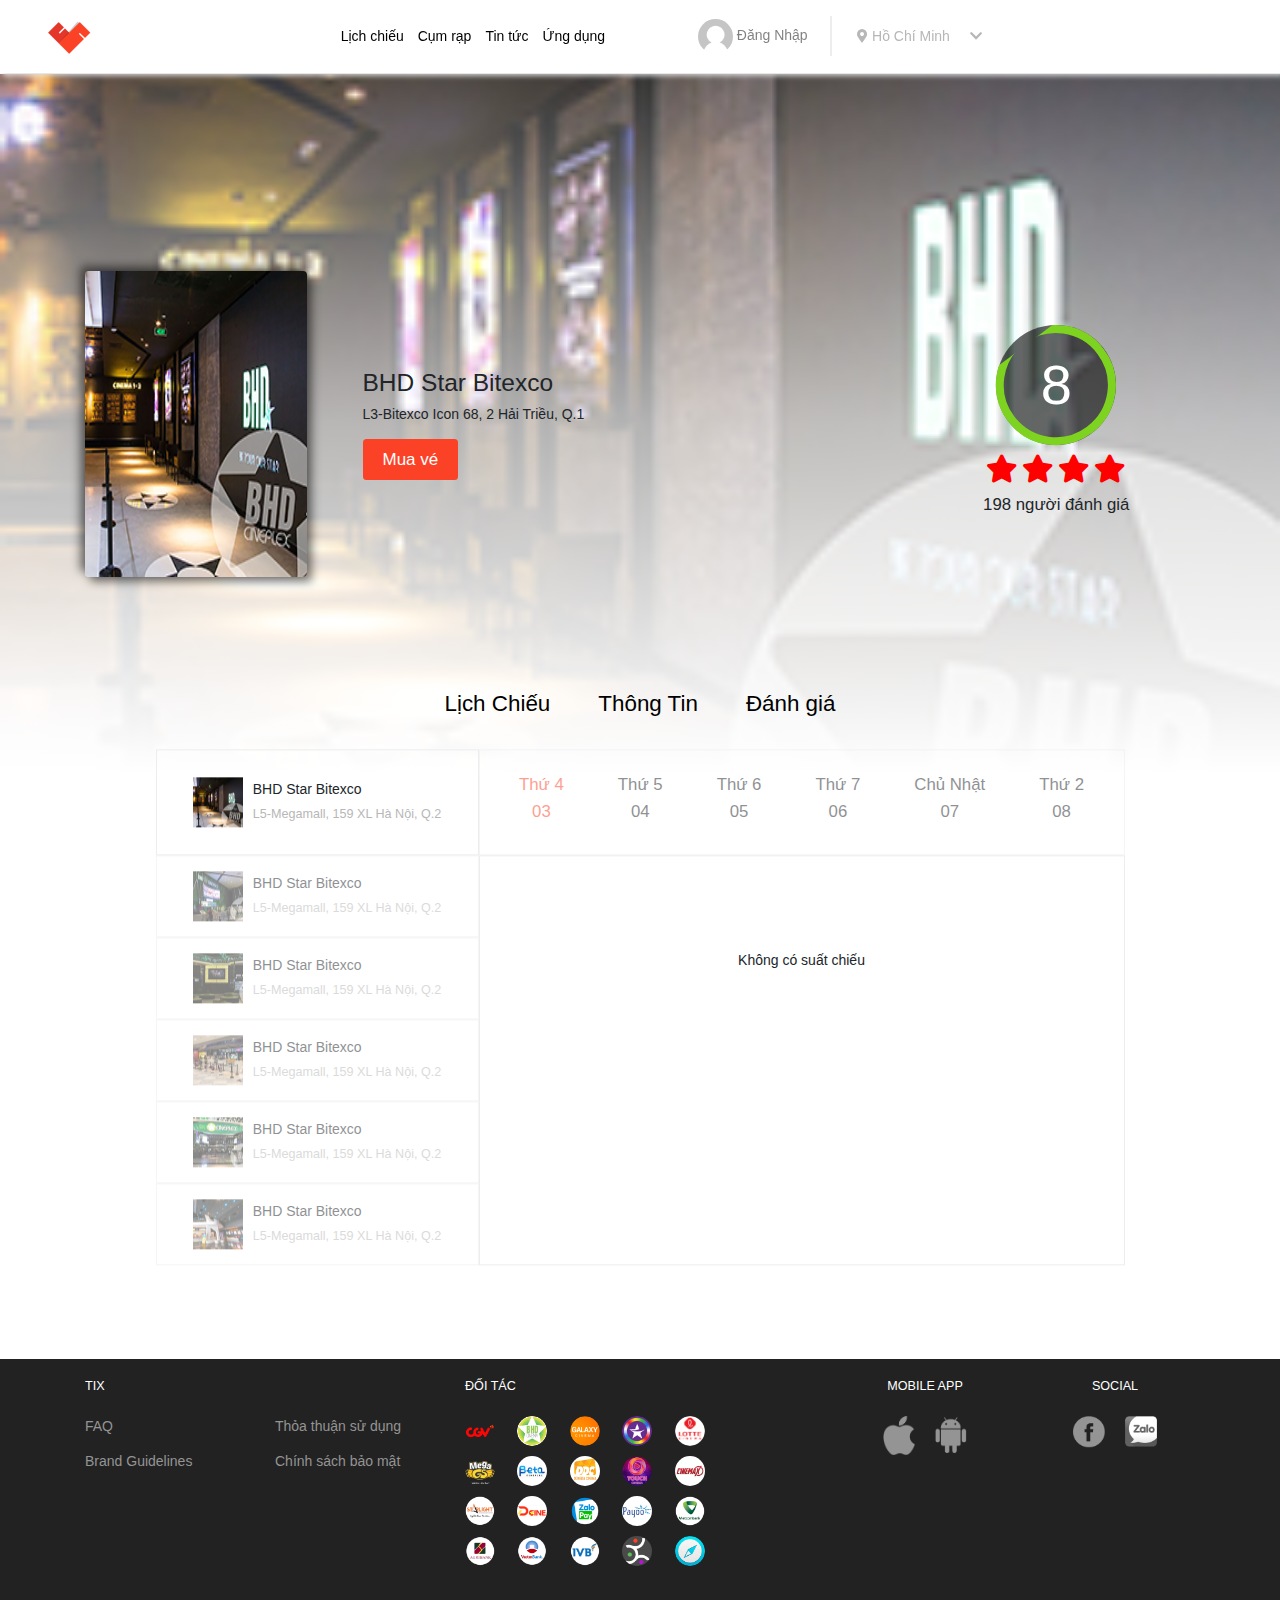
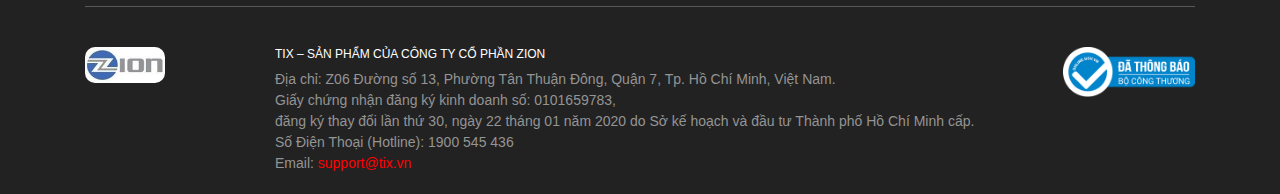
<file: DuAnB10/chitiet/chitiet.html>
<!doctype html>
<html lang="en">
  <head>
    <title>Title</title>
    <!-- Required meta tags -->
    <meta charset="utf-8">
    <meta name="viewport" content="width=device-width, initial-scale=1, shrink-to-fit=no">

    <!-- Bootstrap CSS -->
    <link rel="stylesheet" href="https://stackpath.bootstrapcdn.com/bootstrap/4.3.1/css/bootstrap.min.css" integrity="sha384-ggOyR0iXCbMQv3Xipma34MD+dH/1fQ784/j6cY/iJTQUOhcWr7x9JvoRxT2MZw1T" crossorigin="anonymous">

    <!-- Font awesome -->
    <link rel="stylesheet" href="https://cdnjs.cloudflare.com/ajax/libs/font-awesome/5.15.3/css/all.min.css"/>

    <!-- My CSS -->
    <link rel="stylesheet" href="../css/style.css">
  </head>
  <body>
      <!-- Header -->
      <header id="header">
        <div class="container-fluid header__list">
            <div class="row header__item">
              
                <div class="col-12 item">
                    <nav class="navbar navbar-expand-md bg-dlight navbar-light">
                        <!-- Brand -->
                        <div class="col-3 col-md-1 brand">
                            <a class="navbar-brand" href="./../index.html">
                                <img src="../images/logo.png" alt="">
                            </a>
                        </div>
                      
                        <!-- Toggler/collapsibe Button -->
                        <button class="navbar-toggler" type="button" data-toggle="collapse" data-target="#collapsibleNavbar">
                          <span class="navbar-toggler-icon"></span>
                        </button>
                      
                        <!-- Navbar links -->
                        <div class="collapse navbar-collapse col-9 col-md-11" id="collapsibleNavbar">
                          <ul class="navbar-nav navbar-menu">
                            <li class="nav-item">
                                <a class="nav-link" href="#">Lịch chiếu</a>
                            </li>
                            <li class="nav-item">
                                <a class="nav-link" href="#">Cụm rạp</a>
                            </li>
                            <li class="nav-item">
                                <a class="nav-link" href="#">Tin tức</a>
                            </li>
                            <li class="nav-item">
                                <a class="nav-link" href="#">Ứng dụng</a>
                            </li>
                          </ul>
                          <ul class="navbar-nav navbar-login">
                              <li class="nav-item">
                                  <a href="" class="nav-link">
                                    <img src="../images/avatar.png" alt="" id="avatar">
                                    <span>Đăng Nhập</span>
                                  </a>
                              </li>
                              <li class="nav-item separate">
                                <div class="item"></div>
                              </li>
                              <li class="nav-item">
                                <div class="dropdown">
                                    <button class="btn btn-light dropdown-toggle" data-toggle="dropdown">
                                        <div class="button-left">
                                            <i class="fas fa-map-marker-alt"></i>
                                            <span>Hồ Chí Minh</span>
                                        </div>
                                        <i class="fas fa-chevron-down"></i>
                                    </button>
                                    <div class="dropdown-menu">
                                        <a class="dropdown-item" href="">Hồ Chí Minh</a>
                                        <a class="dropdown-item" href="">Hà Nội</a>
                                        <a class="dropdown-item" href="">Đà Nẵng</a>
                                        <a class="dropdown-item" href="">Hải Phòng</a>
                                        <a class="dropdown-item" href="">Biên Hòa</a>
                                        <a class="dropdown-item" href="">Nha Trang</a>
                                        <a class="dropdown-item" href="">Bình Dương</a>
                                        <a class="dropdown-item" href="">Phan Thiết</a>
                                        <a class="dropdown-item" href="">Hạ Long</a>
                                        <a class="dropdown-item" href="">Cần Thơ</a>
                                        <a class="dropdown-item" href="">Đồng Tháp</a>
                                    </div>
                                </div>
                              </li>
                          </ul>
                        </div>
                      </nav>
                </div>
            </div>
        </div>
     </header>

    <!--chitiet-->
    <section id="chitiet">
        <div class="overlay"></div>
        <div class="container">
            <div class="row">
               <div class="chitiet_table col-7 col-sm-6 col-lg-3">
                    <img src="./../images/bhd-star-bitexco-16105952137769.png" alt="">
               </div>
               <div class="chitiet_table col-5 col-sm-6 col-lg-6">
                    <div class="chitiet_text">
                        <h3>BHD Star Bitexco</h3>
                        <p>L3-Bitexco Icon 68, 2 Hải Triều, Q.1</p>
                        <button type="button" class="btn">Mua vé</button>
                    </div>
               </div>
               <div class="chitiet_table1 col-12 col-sm-12 col-lg-3">
                   <div class="chitiet_so">
                       <p>8</p>
                       <span class="bar"></span>
                   </div>
                   <div class="chitiet_img">
                         <i class="fas fa-star"></i>
                         <i class="fas fa-star"></i>
                         <i class="fas fa-star"></i>
                         <i class="fas fa-star"></i>
                   </div>
                   <h4>198 người đánh giá</h4>
               </div>
            </div>       
        </div>
    </section>

    <!--lịch chiếu phim-->
    <section id="lichchieu">
      <div class="container">
        <div class="row">
          <div class="col-12">
            <ul class="nav nav-tabs">
              <li class="nav-item">
                <a class="nav-link active" data-toggle="tab" href="#lichChieu1">Lịch Chiếu</a>
              </li>
              <li class="nav-item">
                <a class="nav-link" data-toggle="tab" href="#thongTin">Thông Tin</a>
              </li>
              <li class="nav-item">
                <a class="nav-link" data-toggle="tab" href="#danhGia">Đánh giá</a>
              </li>
            </ul>
          
            <div class="tab-content ">
              <div id="lichChieu1" class="container tab-pane active"><br>
                <!-- <div class="showTimes_item col-12 col-md-4">
                    <div class="showTimes_item_1 showTimes_item_1_active">
                      <img src="./../images/bhd-star-bitexco-16105952137769.png" alt="">
                      <div class="showTimes_text col-10">
                        <h1>BHD Star <span>- Bitexco</span></h1>
                        <h2>L3-Bitexco Icon 68, 2 Hải Triều, Q.1</h2>                
                      </div>
                    </div>
                    <div class="showTimes_item_1">
                      <img src="./../images/bhd-star-vincom-thao-dien-16105955634183.png" alt="">
                      <div class="showTimes_text col-10">
                        <h1>BHD Star <span>- Vincom Thảo Điền</span></h1>
                        <h2>L5-Megamall, 159 XL Hà Nội, Q.2</h2>                   
                      </div>
                    </div>
                    <div class="showTimes_item_1">
                      <img src="./../images/bhd-star-vincom-3-2-16105957596860.png" alt="">
                      <div class="showTimes_text col-10">
                        <h1>BHD Star <span>- Vincom 3/2</span></h1>
                        <h2>L5-Vincom 3/2, 3C Đường 3/2, Q.10</h2>                   
                      </div>
                    </div>
                    <div class="showTimes_item_1">
                      <img src="./../images/bhd-star-pham-hung-16105959230642.png" alt="">
                      <div class="showTimes_text col-10">
                        <h1>BHD Star <span>- Phạm Hùng</span></h1>
                        <h2>L4-Satra Phạm Hùng, C6/27 Phạm Hùng, Bình Chánh</h2>                    
                      </div>
                    </div>
                    <div class="showTimes_item_1">
                      <img src="./../images/bhd-star-vincom-quang-trung-16105960645760.png" alt="">
                      <div class="showTimes_text col-10">
                        <h1>BHD Star <span>- Vincom Quang Trung</span></h1>
                        <h2>B1-Vincom QT, 190 Quang Trung, Gò Vấp</h2>                    
                      </div>
                    </div>
                    <div class="showTimes_item_1">
                      <img src="./../images/bhd-star-vincom-le-van-viet-16105962051265.png" alt="">
                      <div class="showTimes_text col-10">
                        <h1>BHD Star <span>- Vincom Lê Văn Việt</span></h1>
                        <h2>L4-Vincom Plaza, 50 Lê Văn Việt, Q.9</h2>                    
                      </div>
                    </div>
                </div>
                <div class="col-12 col-md-8 showTimes_item_3">
                  <div class="row ">
                    <div class="tab-content-menu text-center">
                      <div style="color: red;">
                        <h4>chủ nhật</h4>
                        <p>30</p>
                      </div>
                    </div>
                    <div class="tab-content-menu text-center">
                      <div>
                        <h4>thứ hai</h4>
                        <p>31</p>
                      </div>
                    </div>
                    <div class="tab-content-menu text-center">
                      <div>
                        <h4>thứ ba</h4>
                        <p>01</p>
                      </div>
                    </div>
                    <div class="tab-content-menu text-center">
                      <div>
                        <h4>thứ tư</h4>
                        <p>02</p>
                      </div>
                    </div>
                    <div class="tab-content-menu text-center">
                      <div>
                        <h4>thứ năm</h4>
                        <p>03</p>
                      </div>
                    </div>
                    <div class="tab-content-menu text-center">
                      <div>
                        <h4>thứ sáu</h4>
                        <p>04</p>
                      </div>
                    </div>
                    <div class="tab-content-menu text-center">
                      <div>
                        <h4>thứ bảy</h4>
                        <p>05</p>
                      </div>
                    </div>
                  </div>
                  <div class="row1 ">
                    <span>Không có suất chiếu</span>
                  </div>
                </div> -->
                <div class="row">
                  <div class="col-12">
                      <div class="lichChieu_grid">
                          <div class="lichChieu_item active">
                            <img src="./../images/bhd-star-bitexco-16105952137769.png" alt="">
                            <div class="lichChieu_info">
                              <h3>BHD Star Bitexco</h3>
                              <p>L5-Megamall, 159 XL Hà Nội, Q.2</p>
                            </div>
                          </div>
                          <div class="lichChieu_item">
                            <img src="./../images/bhd-star-pham-hung-16105959230642.png" alt="">
                            <div class="lichChieu_info">
                              <h3>BHD Star Bitexco</h3>
                              <p>L5-Megamall, 159 XL Hà Nội, Q.2</p>
                            </div>
                          </div>
                          <div class="lichChieu_item">
                            <img src="./../images/bhd-star-vincom-le-van-viet-16105962051265.png" alt="">
                            <div class="lichChieu_info">
                              <h3>BHD Star Bitexco</h3>
                              <p>L5-Megamall, 159 XL Hà Nội, Q.2</p>
                            </div>
                          </div>
                          <div class="lichChieu_item">
                            <img src="./../images/bhd-star-vincom-quang-trung-16105960645760.png" alt="">
                            <div class="lichChieu_info">
                              <h3>BHD Star Bitexco</h3>
                              <p>L5-Megamall, 159 XL Hà Nội, Q.2</p>
                            </div>
                          </div>
                          <div class="lichChieu_item">
                            <img src="./../images/bhd-star-vincom-thao-dien-16105955634183.png" alt="">
                            <div class="lichChieu_info">
                              <h3>BHD Star Bitexco</h3>
                              <p>L5-Megamall, 159 XL Hà Nội, Q.2</p>
                            </div>
                          </div>
                          <div class="lichChieu_item">
                            <img src="./../images/cinestar-hai-ba-trung-15383833704033.jpg" alt="">
                            <div class="lichChieu_info">
                              <h3>BHD Star Bitexco</h3>
                              <p>L5-Megamall, 159 XL Hà Nội, Q.2</p>
                            </div>
                          </div>
                          <div class="lichChieu_item lichChieu_has-calendar">
                            <div class="calendar" disable>
                              <h4>Thứ 2</h4>
                              <h5>01</h5>
                            </div>
                            <div class="calendar">
                              <h4>Thứ 3</h4>
                              <h5>02</h5>
                            </div>
                            <div class="calendar active">
                              <h4>Thứ 4</h4>
                              <h5>03</h5>
                            </div>
                            <div class="calendar">
                              <h4>Thứ 5</h4>
                              <h5>04</h5>
                            </div>
                            <div class="calendar">
                              <h4>Thứ 6</h4>
                              <h5>05</h5>
                            </div>
                            <div class="calendar">
                              <h4>Thứ 7</h4>
                              <h5>06</h5>
                            </div>
                            <div class="calendar">
                              <h4>Chủ Nhật</h4>
                              <h5>07</h5>
                            </div>
                            <div class="calendar">
                              <h4>Thứ 2</h4>
                              <h5>08</h5>
                            </div>
                            <div class="calendar">
                              <h4>Thứ 3</h4>
                              <h5>09</h5>
                            </div>
                            <div class="calendar">
                              <h4>Thứ 4</h4>
                              <h5>10</h5>
                            </div>
                          </div>
                          <div class="lichChieu_item showTimes">
                              <span>Không có suất chiếu</span>
                          </div>   
                          <div class="overlay"></div>
                      </div>
                  </div>
                </div>
              </div>
              <div id="thongTin" class="container tab-pane fade"><br>
                <div class="thongTin_grid">
                  <div class="thongTin_item heading">
                    <h3>Địa điểm</h3>
                  </div>
                  <div class="thongTin_item content content1">
                    <span>L5-Megamall, 159 XL Hà Nội, Q.2</span>
                  </div>
                  <div class="thongTin_item introduce">
                    <span>Giới Thiệu</span>
                  </div>
                  <div class="thongTin_item heading">
                    <h3>Điện Thoại</h3>
                  </div>
                  <div class="thongTin_item content content2">
                    <span>028 3744 6969</span>
                  </div>
                  <div class="thongTin_item info">
                    <p>Cụm rạp mới BHD Star Mega Mall Thảo Điền toạ lạc tại lầu 5 của TTTM Vincom. Với tầm vóc thương mại và thương hiệu có tiếng của các TTTM Vincom cũng như quy mô đầu tư chất lượng quốc tế của tập đoàn BHD, thì rõ ràng đây lại là một sự kết hợp tuyệt vời nữa giữa giải trí và mua sắm, thiên đường cho các gia đình và các bạn trẻ hội tụ.</p>
                  </div>
                  <div class="thongTin_item heading">
                    <h3>Email</h3>
                  </div>
                  <div class="thongTin_item content content3">
                    <span>info@bhdstar.vn</span>
                  </div>
                  <div class="thongTin_item heading">
                    <h3>Phòng Chiếu</h3>
                  </div>
                  <div class="thongTin_item content content4">
                    <span>6 2D</span>
                  </div>
                  <div class="thongTin_item heading">
                    <h3>Giờ mở cửa</h3>
                  </div>
                  <div class="thongTin_item content content5">
                    <span>8:00 - 24:00</span>
                  </div>
                </div>
              </div>
              <div id="danhGia" class="container tab-pane fade"><br>
                <div class="row">
                  <div class="col-12">
                    <div class="danhGia_wrap">
                      <div class="left">
                        <img src="./../images/avatar.png" alt="">
                        <span>Hãy chấm điểm cho rạp nhé!</span>                    
                      </div>
                      <div class="right">
                        <button onclick="danhGia()" id="1sao">
                          <i class="fas fa-star"></i>
                        </button>
                        <button onclick="danhGia()" id="2sao">
                          <i class="fas fa-star"></i>
                        </button>
                        <button onclick="danhGia()" id="3sao">
                          <i class="fas fa-star"></i>
                        </button>
                        <button onclick="danhGia()" id="4sao">
                          <i class="fas fa-star"></i>
                        </button>
                        <button onclick="danhGia()" id="5sao">
                          <i class="fas fa-star"></i>
                        </button>
                      </div>
                    </div>
                  </div>
                </div>
              </div>
            </div>
          </div>
        </div>
    </div>
    </section>

     <!-- Footer -->
     <footer id="footer">
      <div class="container">
        <div class="row footer_table">
          <div class="footer_item col-6 col-md-2">
            <h1>TIX</h1>
            <p>FAQ</p>
            <p>Brand Guidelines</p>
          </div>
          <div class="footer_item col-6 col-md-2">
            <h1></h1>
            <p>Thỏa thuận sử dụng</p>
            <p>Chính sách bảo mật</p>
          </div>
          <div class="footer_item col-12 col-md-4 partner" style="padding-right: 50px">
            <h1>ĐỐI TÁC</h1>
            <div class="footer_wrap">
              <img src="./../images/cgv.png" alt="">
              <img src="./../images/bhd.png" alt="">
              <img src="./../images/galaxycine.png" alt="">
              <img src="./../images/cinestar.png" alt="">
              <img src="./../images/404b8c4b80d77732e7426cdb7e24be20.png" alt="">
              <img src="./../images/megags.png" alt="">
              <img src="./../images/bt.jpg" alt="">
              <img src="./../images/dongdacinema.png" alt="">
              <img src="./../images/TOUCH.png" alt="">
              <img src="./../images/cnx.jpg" alt="">    
              <img src="./../images/STARLIGHT.png" alt="">
              <img src="./../images/dcine.png" alt="">
              <img src="./../images/zalopay_icon.png" alt="">
              <img src="./../images/payoo.jpg" alt="">
              <img src="./../images/VCB.png" alt="">
              <img src="./../images/AGRIBANK.png" alt="">
              <img src="./../images/VIETTINBANK.png" alt="">
              <img src="./../images/IVB.png" alt="">
              <img src="./../images/123go.png" alt="">
              <img src="./../images/laban.png" alt="">
            </div>
          </div>
          <div class="footer_item col-6 col-md-2">
            <h1 class="text-center">MOBILE APP</h1>
            <div class="footer_img">
              <img src="./../images/apple-logo.png" alt="">
              <img src="./../images/android-logo.png" alt="">
            </div>
          </div>
          <div class="footer_item col-6 col-md-2">
            <h1 class="text-center">SOCIAL</h1>
            <div class="footer_img">
              <img src="./../images/facebook-logo.png" alt="">
              <img src="./../images/zalo-logo.png" alt="">
            </div>
          </div>
        </div>
        <hr>
        <div class="row footer_table_1">
          <div class="col-12 col-md-2 footer_logo">
            <img src="./../images/zion-logo.jpg" alt="" >
          </div>
          <div class="footer_text_1 col-12 col-md-8">
            <h2>TIX – SẢN PHẨM CỦA CÔNG TY CỔ PHẦN ZION</h2>
            <p>Địa chỉ: Z06 Đường số 13, Phường Tân Thuận Đông, Quận 7, Tp. Hồ Chí Minh, Việt Nam.</p>
            <p>Giấy chứng nhận đăng ký kinh doanh số: 0101659783,<br>đăng ký thay đổi lần thứ 30, ngày 22 tháng 01 năm 2020  do Sở kế hoạch và đầu tư Thành phố Hồ Chí Minh cấp.</p>
            <p>Số Điện Thoại (Hotline): 1900&nbsp;545&nbsp;436 <br>Email: <a href="mailto:support@tix.vn">support@tix.vn</a></p>
          </div>
          <div class="col-12 col-md-2 certification">
            <img src="./../images/d1e6bd560daa9e20131ea8a0f62e87f8.png" alt="">
          </div>
        </div>
      </div>
    </footer>

    <!-- Optional JavaScript -->
    <!-- jQuery first, then Popper.js, then Bootstrap JS -->
    <script src="https://code.jquery.com/jquery-3.3.1.slim.min.js" integrity="sha384-q8i/X+965DzO0rT7abK41JStQIAqVgRVzpbzo5smXKp4YfRvH+8abtTE1Pi6jizo" crossorigin="anonymous"></script>
    <script src="https://cdnjs.cloudflare.com/ajax/libs/popper.js/1.14.7/umd/popper.min.js" integrity="sha384-UO2eT0CpHqdSJQ6hJty5KVphtPhzWj9WO1clHTMGa3JDZwrnQq4sF86dIHNDz0W1" crossorigin="anonymous"></script>
    <script src="https://stackpath.bootstrapcdn.com/bootstrap/4.3.1/js/bootstrap.min.js" integrity="sha384-JjSmVgyd0p3pXB1rRibZUAYoIIy6OrQ6VrjIEaFf/nJGzIxFDsf4x0xIM+B07jRM" crossorigin="anonymous"></script>

    <!-- My Script -->
    <script>
        var danhGia = function() {
          alert('Vui lòng đăng nhập trước khi thực hiện thao tác !');
        }
    </script>
  </body>
</html>
</file>
<file: DuAnB10/css/style.css>
* {
  padding: 0;
  margin: 0;
  -webkit-box-sizing: border-box;
          box-sizing: border-box;
  font-size: 14px;
  scroll-behavior: smooth;
}

body {
  position: relative;
}

ul {
  margin: 0 !important;
}

#header {
  position: fixed;
  top: 0;
  width: 100%;
  z-index: 100;
  background-color: rgba(255, 255, 255, 0.932);
  -webkit-box-shadow: 3px 3px 5px rgba(223, 223, 223, 0.877);
          box-shadow: 3px 3px 5px rgba(223, 223, 223, 0.877);
}

#header .header__list .header__item .item .brand .navbar-brand img {
  width: 50px;
  height: 50px;
}

#header .header__list .header__item .item .collapse .navbar-menu {
  -webkit-box-flex: 3;
      -ms-flex: 3;
          flex: 3;
  display: -webkit-box;
  display: -ms-flexbox;
  display: flex;
  -webkit-box-pack: center;
      -ms-flex-pack: center;
          justify-content: center;
  -webkit-transform: translateX(10%);
          transform: translateX(10%);
}

#header .header__list .header__item .item .collapse .navbar-menu .nav-item .nav-link {
  color: #000;
  -webkit-transition: 0.5s;
  transition: 0.5s;
  font-weight: 500;
}

#header .header__list .header__item .item .collapse .navbar-menu .nav-item .nav-link:hover {
  color: red;
}

#header .header__list .header__item .item .collapse .navbar-login {
  -webkit-box-flex: 1;
      -ms-flex: 1;
          flex: 1;
  display: -webkit-box;
  display: -ms-flexbox;
  display: flex;
  -webkit-box-align: center;
      -ms-flex-align: center;
          align-items: center;
}

#header .header__list .header__item .item .collapse .navbar-login .nav-item .nav-link img {
  width: 35px !important;
  height: 35px !important;
  border-radius: 50% !important;
}

#header .header__list .header__item .item .collapse .navbar-login .nav-item .dropdown {
  display: -webkit-box;
  display: -ms-flexbox;
  display: flex;
  -webkit-box-align: center;
      -ms-flex-align: center;
          align-items: center;
  width: 100% !important;
}

#header .header__list .header__item .item .collapse .navbar-login .nav-item .dropdown button {
  display: -webkit-box;
  display: -ms-flexbox;
  display: flex;
  -webkit-box-align: center;
      -ms-flex-align: center;
          align-items: center;
  -webkit-box-pack: justify;
      -ms-flex-pack: justify;
          justify-content: space-between;
  width: 100%;
  background-color: transparent !important;
  border: none !important;
  color: #b7b7b7;
}

#header .header__list .header__item .item .collapse .navbar-login .nav-item .dropdown button::after {
  display: none;
}

#header .header__list .header__item .item .collapse .navbar-login .nav-item .dropdown button:focus {
  -webkit-box-shadow: none !important;
          box-shadow: none !important;
}

#header .header__list .header__item .item .collapse .navbar-login .nav-item .dropdown button .button-left {
  margin-right: 20px;
}

#header .header__list .header__item .item .collapse .navbar-login .nav-item .dropdown .dropdown-menu {
  width: 100% !important;
}

#header .header__list .header__item .item .collapse .navbar-login .nav-item .dropdown .dropdown-menu .dropdown-item {
  -webkit-transition: 0.5s !important;
  transition: 0.5s !important;
}

#header .header__list .header__item .item .collapse .navbar-login .nav-item .dropdown .dropdown-menu .dropdown-item:hover {
  background-color: #60c5ef !important;
  color: #fff !important;
}

#header .header__list .header__item .item .collapse .navbar-login .separate {
  display: -webkit-box;
  display: -ms-flexbox;
  display: flex;
  -webkit-box-pack: center;
      -ms-flex-pack: center;
          justify-content: center;
  margin: 0 15px;
}

#header .header__list .header__item .item .collapse .navbar-login .separate .item {
  width: 2px;
  height: 40px;
  background-color: #ededed;
  margin: 0 auto;
}

#banner {
  margin-top: 75px;
  position: relative;
}

#banner .container-fluid .row {
  margin: 0;
}

#banner .container-fluid .row .carousel {
  position: relative;
}

#banner .container-fluid .row .carousel .carousel-inner .carousel-item {
  position: relative;
}

#banner .container-fluid .row .carousel .carousel-inner .carousel-item:hover .overlay {
  display: block;
}

#banner .container-fluid .row .carousel .carousel-inner .carousel-item img {
  width: 100%;
  height: 640px;
}

#banner .container-fluid .row .carousel .carousel-inner .carousel-item .overlay {
  position: absolute;
  top: 50%;
  left: 50%;
  -webkit-transform: translate(-50%, -50%);
          transform: translate(-50%, -50%);
  display: none;
  -webkit-transition: all 0.7s;
  transition: all 0.7s;
}

#banner .container-fluid .row .carousel .carousel-inner .carousel-item .overlay a i {
  font-size: 2rem;
  color: white;
  background-color: rgba(0, 0, 0, 0.5);
  width: 80px;
  height: 80px;
  border-radius: 505;
  border-radius: 50%;
  text-align: center;
  line-height: 80px;
  border: 2px solid #fff;
  -webkit-transition: all 0.5s;
  transition: all 0.5s;
}

#banner .container-fluid .row .carousel .carousel-inner .carousel-item .overlay a i:hover {
  opacity: 0.7;
}

#banner .container-fluid .row .carousel .carousel-control i {
  font-size: 3rem !important;
}

#banner .container-fluid .row .carousel .carousel-indicators {
  position: absolute;
  bottom: 15%;
}

#banner .container-fluid .row .carousel .carousel-indicators li {
  width: 12px;
  height: 12px;
  border-radius: 50%;
  background-color: white !important;
  opacity: 0.8 !important;
}

#banner .container-fluid .row .carousel .carousel-indicators li:nth-child(2) {
  margin: 0 10px;
}

#banner .container-fluid .row .carousel .carousel-indicators li.active {
  background-color: #fb4226 !important;
}

#banner .container {
  position: absolute;
  bottom: -60px;
  left: 50%;
  -webkit-transform: translate(-50%, -50%);
          transform: translate(-50%, -50%);
  display: -webkit-box;
  display: -ms-flexbox;
  display: flex;
  -webkit-box-pack: center;
      -ms-flex-pack: center;
          justify-content: center;
}

#banner .container .book__list {
  width: 90%;
  background-color: white;
  -webkit-box-shadow: 3px 3px 5px rgba(0, 0, 0, 0.4), -3px -3px 5px rgba(0, 0, 0, 0.4);
          box-shadow: 3px 3px 5px rgba(0, 0, 0, 0.4), -3px -3px 5px rgba(0, 0, 0, 0.4);
  padding: 20px 10px;
  border-radius: 5px;
}

#banner .container .book__list .book__item {
  display: -ms-grid;
  display: grid;
  -ms-grid-columns: 1fr 1fr 1fr 1fr 1fr 1fr;
      grid-template-columns: 1fr 1fr 1fr 1fr 1fr 1fr;
  grid-gap: 10px;
}

#banner .container .book__list .book__item .dropdown button {
  display: -webkit-box;
  display: -ms-flexbox;
  display: flex;
  -webkit-box-align: center;
      -ms-flex-align: center;
          align-items: center;
  -webkit-box-pack: justify;
      -ms-flex-pack: justify;
          justify-content: space-between;
  width: 100%;
  background-color: white;
  border: none;
}

#banner .container .book__list .book__item .dropdown button::after {
  display: none;
}

#banner .container .book__list .book__item .dropdown button:focus {
  border: none !important;
  outline: none !important;
  -webkit-box-shadow: none !important;
          box-shadow: none !important;
}

#banner .container .book__list .book__item .dropdown button i {
  color: #b7b7b7;
}

#banner .container .book__list .book__item .dropdown .dropdown-menu {
  z-index: 20;
}

#banner .container .book__list .book__item .dropdown .dropdown-menu .dropdown-item {
  -webkit-transition: 0.2s;
  transition: 0.2s;
  z-index: 10 !important;
}

#banner .container .book__list .book__item .dropdown .dropdown-menu .dropdown-item:hover {
  background-color: #60c5ef;
  color: white;
}

#banner .container .book__list .book__item .dropdown#phim {
  -ms-grid-column: 1;
  -ms-grid-column-span: 2;
  grid-column: 1 / span 2;
}

#banner .container .book__list .book__item .films__button {
  font-size: 1.1rem;
  text-transform: uppercase;
}

#films {
  padding: 60px 0;
}

#films .films__list .films__item .item {
  position: initial;
}

#films .films__list .films__item .item .nav-tabs {
  width: 100%;
  display: -webkit-box;
  display: -ms-flexbox;
  display: flex;
  -webkit-box-pack: center;
      -ms-flex-pack: center;
          justify-content: center;
  border: none;
}

#films .films__list .films__item .item .nav-tabs .nav-item {
  text-align: center;
  border: none;
  padding: 0 20px;
}

#films .films__list .films__item .item .nav-tabs .nav-item .nav-link {
  border: none;
  font-size: 1.5rem;
  font-weight: 500;
  color: #000;
  -webkit-transition: all 0.5s;
  transition: all 0.5s;
}

#films .films__list .films__item .item .nav-tabs .nav-item .nav-link:hover {
  border: none;
  -webkit-transform: scale(1.2);
          transform: scale(1.2);
}

#films .films__list .films__item .item .nav-tabs .nav-item .nav-link.active {
  border: none;
  font-size: 1.7rem;
  color: #fb4226;
}

#films .films__list .films__item .item .tab-content {
  margin-top: 50px;
}

#films .films__list .films__item .item .tab-content .tab-pane .carousel {
  position: relative;
}

#films .films__list .films__item .item .tab-content .tab-pane .carousel .carousel-indicators {
  display: none;
}

#films .films__list .films__item .item .tab-content .tab-pane .carousel .carousel-inner .carousel-item .carousel-wrap {
  display: -ms-grid;
  display: grid;
  -ms-grid-columns: 1fr 1fr 1fr 1fr;
      grid-template-columns: 1fr 1fr 1fr 1fr;
  grid-gap: 20px;
  width: 90%;
  margin: 0 auto;
}

#films .films__list .films__item .item .tab-content .tab-pane .carousel .carousel-inner .carousel-item .carousel-wrap .carousel-content {
  width: 100%;
  -webkit-transition: all 1s;
  transition: all 1s;
  margin-bottom: 20px;
}

#films .films__list .films__item .item .tab-content .tab-pane .carousel .carousel-inner .carousel-item .carousel-wrap .carousel-content:hover .carousel-img .overlay {
  display: block;
}

#films .films__list .films__item .item .tab-content .tab-pane .carousel .carousel-inner .carousel-item .carousel-wrap .carousel-content .carousel-img {
  position: relative;
}

#films .films__list .films__item .item .tab-content .tab-pane .carousel .carousel-inner .carousel-item .carousel-wrap .carousel-content .carousel-img img {
  width: 100%;
  height: 318px;
  border-radius: 5px;
}

#films .films__list .films__item .item .tab-content .tab-pane .carousel .carousel-inner .carousel-item .carousel-wrap .carousel-content .carousel-img .overlay {
  position: absolute;
  top: 0;
  left: 0;
  width: 100%;
  height: 100%;
  background: -webkit-gradient(linear, left bottom, left top, from(#000), color-stop(rgba(0, 0, 0, 0.5)), to(rgba(0, 0, 0, 0.1)));
  background: linear-gradient(to top, #000, rgba(0, 0, 0, 0.5), rgba(0, 0, 0, 0.1));
  -webkit-transition: all 1s;
  transition: all 1s;
  -webkit-transition-timing-function: ease-in;
          transition-timing-function: ease-in;
  display: none;
}

#films .films__list .films__item .item .tab-content .tab-pane .carousel .carousel-inner .carousel-item .carousel-wrap .carousel-content .carousel-img .overlay a {
  width: 100%;
  height: 100%;
  display: -webkit-box;
  display: -ms-flexbox;
  display: flex;
  -webkit-box-align: center;
      -ms-flex-align: center;
          align-items: center;
  -webkit-box-pack: center;
      -ms-flex-pack: center;
          justify-content: center;
  -webkit-transition: all 1s;
  transition: all 1s;
}

#films .films__list .films__item .item .tab-content .tab-pane .carousel .carousel-inner .carousel-item .carousel-wrap .carousel-content .carousel-img .overlay a i {
  font-size: 1.1rem;
  color: white;
  width: 55px;
  height: 55px;
  border: 2px solid #fff;
  border-radius: 50%;
  line-height: 55px;
  text-align: center;
  -webkit-transition: 1s;
  transition: 1s;
}

#films .films__list .films__item .item .tab-content .tab-pane .carousel .carousel-inner .carousel-item .carousel-wrap .carousel-content .carousel-img .react {
  position: absolute;
  top: 12px;
  right: 12px;
  background-color: rgba(12, 27, 54, 0.8);
  border: 1px solid #1f2e46;
  border-radius: 5px;
  width: 55px;
  height: 42px;
  display: -webkit-box;
  display: -ms-flexbox;
  display: flex;
  -webkit-box-orient: vertical;
  -webkit-box-direction: normal;
      -ms-flex-direction: column;
          flex-direction: column;
  -webkit-box-align: center;
      -ms-flex-align: center;
          align-items: center;
  -ms-flex-pack: distribute;
      justify-content: space-around;
}

#films .films__list .films__item .item .tab-content .tab-pane .carousel .carousel-inner .carousel-item .carousel-wrap .carousel-content .carousel-img .react .number {
  color: #fff;
  font-size: 1.3rem;
  margin: 0;
}

#films .films__list .films__item .item .tab-content .tab-pane .carousel .carousel-inner .carousel-item .carousel-wrap .carousel-content .carousel-img .react .icon i {
  color: #fb4226;
  font-size: 0.5rem;
}

#films .films__list .films__item .item .tab-content .tab-pane .carousel .carousel-inner .carousel-item .carousel-wrap .carousel-content .carousel-text {
  display: -webkit-box;
  display: -ms-flexbox;
  display: flex;
  margin: 15px 0;
}

#films .films__list .films__item .item .tab-content .tab-pane .carousel .carousel-inner .carousel-item .carousel-wrap .carousel-content .carousel-text h3 {
  font-size: 1.1rem;
  font-weight: 500;
  background-color: #00AC4D;
  width: 35px;
  height: 22px;
  color: #fff;
  text-align: center;
  border-radius: 4px;
  line-height: 22px;
  margin-right: 10px;
}

#films .films__list .films__item .item .tab-content .tab-pane .carousel .carousel-inner .carousel-item .carousel-wrap .carousel-content .carousel-text h3.success {
  background-color: #00AC4D;
}

#films .films__list .films__item .item .tab-content .tab-pane .carousel .carousel-inner .carousel-item .carousel-wrap .carousel-content .carousel-text h3.danger {
  background-color: #fb4226;
}

#films .films__list .films__item .item .tab-content .tab-pane .carousel .carousel-inner .carousel-item .carousel-wrap .carousel-content .carousel-text h2 {
  font-size: 1.2rem;
}

#films .films__list .films__item .item .tab-content .tab-pane .carousel .carousel-control {
  z-index: 20;
}

#films .films__list .films__item .item .tab-content .tab-pane .carousel .carousel-control i {
  font-size: 3rem;
  color: #b7b7b7;
}

#films .films__list .films__item .item .tab-content .tab-pane .carousel .carousel-control-prev {
  left: -15%;
}

#films .films__list .films__item .item .tab-content .tab-pane .carousel .carousel-control-next {
  right: -15%;
}

#showTimes {
  background: url();
}

#showTimes .container {
  padding-top: 120px;
  padding-bottom: 20px;
}

#showTimes .container .showTimes_table .showTimes_item {
  border: 1px solid #747171;
  padding-right: 15px;
}

#showTimes .container .showTimes_table .showTimes_item .showTimes_img_active {
  opacity: 1 !important;
}

#showTimes .container .showTimes_table .showTimes_item .showTimes_img_1 {
  border-bottom: 0px !important;
}

#showTimes .container .showTimes_table .showTimes_item .showTimes_img {
  border-bottom: 1px solid #747171;
  padding: 8px 0px;
  opacity: .5;
}

#showTimes .container .showTimes_table .showTimes_item .showTimes_img img {
  height: 60px;
  width: 60px;
  display: block;
  margin-left: auto;
  margin-right: auto;
}

#showTimes .container .showTimes_table .showTimes_item .showTimes_img:hover {
  opacity: 1;
  -webkit-transition: all .3s;
  transition: all .3s;
}

#showTimes .container .showTimes_table .showTimes_item .showTimes_item_2 {
  border-bottom: 0px !important;
}

#showTimes .container .showTimes_table .showTimes_item .showTimes_item_1:hover {
  opacity: 1;
  -webkit-transition: all .5s;
  transition: all .5s;
}

#showTimes .container .showTimes_table .showTimes_item .showTimes_item_1_active {
  opacity: 1 !important;
}

#showTimes .container .showTimes_table .showTimes_item .showTimes_item_1 {
  display: -webkit-box;
  display: -ms-flexbox;
  display: flex;
  border-bottom: 1px solid #747171;
  padding: 15px 0px;
  height: 90px;
  opacity: .5;
}

#showTimes .container .showTimes_table .showTimes_item .showTimes_item_1 img {
  height: 60px;
  width: 60px;
}

#showTimes .container .showTimes_table .showTimes_item .showTimes_item_1 .showTimes_text {
  padding-left: 15px;
}

#showTimes .container .showTimes_table .showTimes_item .showTimes_item_1 .showTimes_text h1 {
  font-size: 14px;
  color: #8bc541;
}

#showTimes .container .showTimes_table .showTimes_item .showTimes_item_1 .showTimes_text h1 span {
  color: black;
  font-size: 14px;
}

#showTimes .container .showTimes_table .showTimes_item .showTimes_item_1 .showTimes_text h2 {
  font-size: 1rem;
  color: #949494;
  overflow: hidden;
  text-overflow: ellipsis;
  white-space: nowrap;
  display: block;
}

#showTimes .container .showTimes_table .showTimes_item .showTimes_item_1 .showTimes_text p a {
  text-decoration: none;
  color: #fb4226 !important;
}

#showTimes .container .showTimes_table .showTimes_item h5 {
  padding-top: 30px;
  color: #333;
  font-size: 14px;
  text-align: center;
  width: 100%;
}

#news {
  padding: 120px 200px 0 200px;
}

#news .container-fluid .container .nav-ul .nav-li {
  padding-right: 0px;
  padding-left: 0px;
}

#news .container-fluid .container .nav-ul .nav-li .nav-a {
  font-size: 1.6rem !important;
  color: black;
  font-weight: 500;
  height: 48px;
}

#news .container-fluid .container .nav-ul .nav-li .nav-a:hover {
  font-size: 1.7rem !important;
  -webkit-transition: all .5s;
  transition: all .5s;
}

#news .container-fluid .container .nav-ul .nav-li .nav-a:focus {
  color: #fa5238;
}

#news .container-fluid .container .nav-ul .nav-li .active {
  color: #fa5238;
}

#news .container-fluid .container .tab-content .container {
  padding-right: 0px;
}

#news .container-fluid .container .tab-content .container .news_table .news-item {
  padding-left: 0px;
}

#news .container-fluid .container .tab-content .container .news_table .news-item a img {
  height: 60%;
  width: 100%;
  border-radius: 5px;
}

#news .container-fluid .container .tab-content .container .news_table .news-item a {
  text-decoration: none;
}

#news .container-fluid .container .tab-content .container .news_table .news-item a p:hover {
  color: red;
  -webkit-transition: all .5s;
  transition: all .5s;
}

#news .container-fluid .container .tab-content .container .news_table .news-item a p {
  padding-top: 7px;
  color: black;
  font-weight: 600;
  font-size: 17px;
  height: 53px;
  overflow: hidden;
  text-overflow: ellipsis;
  display: -webkit-box;
  -webkit-line-clamp: 2;
  -webkit-box-orient: vertical;
}

#news .container-fluid .container .tab-content .container .news_table .news-item h4 {
  color: #4a4a4a;
  text-align: justify;
  font-size: 13px;
  height: 60px;
}

#news .container-fluid .container .tab-content .container .news_table .news-item ul {
  height: 30px;
  display: -webkit-box;
  display: -ms-flexbox;
  display: flex;
}

#news .container-fluid .container .tab-content .container .news_table .news-item ul li {
  padding-right: 20px;
  list-style: none;
}

#news .container-fluid .container .tab-content .container .news_table .news-item ul li a {
  text-decoration: none;
}

#news .container-fluid .container .tab-content .container .news_table .news-item ul li a img:hover {
  width: 53%;
  -webkit-transition: all .5s;
  transition: all .5s;
}

#news .container-fluid .container .tab-content .container .news_table .news-item ul li a img {
  width: 50%;
  padding-right: 10px;
}

#news .container-fluid .container .tab-content .container .news_table .news-item ul li a span {
  color: #333;
}

#news .container-fluid .container .tab-content .container .news-row {
  padding-top: 20px;
}

#news .container-fluid .container .tab-content .container .news-row .news_table1 {
  padding-left: 0px;
}

#news .container-fluid .container .tab-content .container .news-row .news_table1 .news_item1 img {
  width: 100%;
  border-radius: 5px;
}

#news .container-fluid .container .tab-content .container .news-row .news_table1 .news_item1 h2 {
  display: -webkit-box;
  -webkit-line-clamp: 2;
  -webkit-box-orient: vertical;
  height: 50px;
  font-size: 16px;
  overflow: hidden;
  text-overflow: ellipsis;
  padding-top: 10px;
  -webkit-transition: all     1s;
  transition: all     1s;
}

#news .container-fluid .container .tab-content .container .news-row .news_table1 .news_item1 h2:hover {
  color: #fb4226;
}

#news .container-fluid .container .tab-content .container .news-row .news_table1 .news_item1 p {
  color: #4a4a4a;
  font-size: 13px;
  height: 110px;
}

#news .container-fluid .container .tab-content .container .news-row .news_table1 .news_item1 ul {
  height: 30px;
  display: -webkit-box;
  display: -ms-flexbox;
  display: flex;
}

#news .container-fluid .container .tab-content .container .news-row .news_table1 .news_item1 ul li {
  padding-right: 20px;
  list-style: none;
}

#news .container-fluid .container .tab-content .container .news-row .news_table1 .news_item1 ul li a {
  text-decoration: none;
}

#news .container-fluid .container .tab-content .container .news-row .news_table1 .news_item1 ul li a img:hover {
  width: 53%;
  -webkit-transition: all .5s;
  transition: all .5s;
}

#news .container-fluid .container .tab-content .container .news-row .news_table1 .news_item1 ul li a img {
  width: 50%;
  padding-right: 10px;
}

#news .container-fluid .container .tab-content .container .news-row .news_table1 .news_item1 ul li a span {
  color: #333;
}

#news .container-fluid .container .tab-content .container .news-row .news_table2 {
  padding-left: 0px;
}

#news .container-fluid .container .tab-content .container .news-row .news_table2 .news_item2 {
  display: -webkit-box;
  display: -ms-flexbox;
  display: flex;
}

#news .container-fluid .container .tab-content .container .news-row .news_table2 .news_item2 img {
  width: 20%;
  border-radius: 5px;
  padding-bottom: 10px;
  padding-right: 10px;
}

#news .container-fluid .container .tab-content .container .news-row .news_table2 .news_item2 p:hover {
  color: #fb4226;
  cursor: pointer;
}

#news .container-fluid .container .tab-content .container .news-row .news_table2 .news_item2 p {
  font-size: 1.2rem;
  display: -webkit-box;
  -webkit-line-clamp: 2;
  -webkit-box-orient: vertical;
  overflow: hidden;
  text-overflow: ellipsis;
  height: 50px;
  -webkit-transition: 1s;
  transition: 1s;
}

#news .container-fluid .button {
  padding: 30px 0;
}

#news .container-fluid .button button {
  color: #949494;
  font-size: 14px;
  border: 1px solid #949494;
  padding: 10px 20px !important;
  border-radius: 5px;
  background: white;
}

#news .container-fluid .button button:hover {
  background-color: #fb4226;
  border-color: #fb4226;
  color: #fff !important;
  -webkit-transition: all .5s;
  transition: all .5s;
}

#about {
  background-image: url(./../../images/dinh-thu-oan-khuat-ghost-of-war-15965120886610.png);
  background-repeat: no-repeat;
  background-size: cover;
  padding: 8rem 0px 4rem 0px;
}

#about .container .row .UngDung-left {
  padding-top: 3rem;
}

#about .container .row .UngDung-left h2 {
  font-size: 2.5rem;
  color: white;
  padding-bottom: 20px;
}

#about .container .row .UngDung-left p {
  color: white;
  font-size: medium;
  padding-bottom: 20px;
}

#about .container .row .UngDung-left button {
  background-color: #fb4226;
  padding: 10px 20px;
  color: #fff;
  font-size: medium;
  font-weight: 700;
  border: none;
  border-radius: 4px;
}

#about .container .row .UngDung-left h5 {
  padding-top: 10px;
  color: white;
  font-size: 1rem;
}

#about .container .row .UngDung-left h5 a {
  padding-left: 3px;
  padding-right: 3px;
  text-decoration: none;
  color: white;
  font-size: 1rem;
  border-bottom: 1px solid white;
}

#about .container .row .UngDung-right img {
  height: 450px;
  position: relative;
  width: 250px;
}

#about .container .row .UngDung-right .UngDung_table {
  padding-right: 302px;
  position: absolute;
  top: 10px;
  left: 36px;
}

#about .container .row .UngDung-right .UngDung_table .owl-stage-outer {
  border-radius: 28px;
}

#about .container .row .UngDung-right .UngDung_table img {
  width: 240px;
  height: 430px;
}

#about .container .row .UngDung-right .UngDung_table .active {
  border-top-left-radius: 26px;
  border-bottom-left-radius: 26px;
}

#footer {
  background-color: #222;
  padding-top: 20px;
  padding-bottom: 20px;
  color: #949494;
}

#footer .container .footer_table {
  padding-left: 0px;
  padding-right: 0px;
}

#footer .container .footer_table .footer_item h1 {
  color: white;
  font-size: 0.9rem;
  height: 30px;
}

#footer .container .footer_table .footer_item p {
  cursor: pointer;
}

#footer .container .footer_table .footer_item p:hover {
  -webkit-transition: all .5s;
  transition: all .5s;
  color: white;
}

#footer .container .footer_table .footer_item .footer_wrap {
  width: 80%;
  display: -ms-grid;
  display: grid;
  -ms-grid-columns: 1fr 1fr 1fr 1fr 1fr;
      grid-template-columns: 1fr 1fr 1fr 1fr 1fr;
  grid-gap: 10px;
}

#footer .container .footer_table .footer_item .footer_wrap img {
  width: 30px;
  height: 30px;
  border-radius: 50%;
}

#footer .container .footer_table .footer_item .footer_img {
  display: -webkit-box;
  display: -ms-flexbox;
  display: flex;
  -webkit-box-pack: center;
      -ms-flex-pack: center;
          justify-content: center;
}

#footer .container .footer_table .footer_item .footer_img img {
  width: 20% !important;
  height: 20% !important;
  cursor: pointer;
  margin: 0 10px;
}

#footer .container hr {
  margin: 40px 0;
  background: rgba(107, 104, 104, 0.897);
}

#footer .container .footer_table_1 {
  padding-left: 0px;
  padding-right: 0px;
}

#footer .container .footer_table_1 .footer_text_1 h2 {
  color: white;
  font-size: 12px;
}

#footer .container .footer_table_1 .footer_text_1 p {
  margin-bottom: 0px;
}

#footer .container .footer_table_1 .footer_text_1 p a {
  text-decoration: none;
  color: red;
}

#footer .container .footer_table_1 .footer_logo img {
  width: 80px;
  height: 36px;
  border-radius: 10px;
}

#footer .container .footer_table_1 .certification {
  display: -webkit-box;
  display: -ms-flexbox;
  display: flex;
  -webkit-box-pack: end;
      -ms-flex-pack: end;
          justify-content: flex-end;
}

#footer .container .footer_table_1 .certification img {
  width: 132px;
  height: 50px;
}

#chitiet {
  margin-top: 74px !important;
  background-image: url(./../images/bhd-star-bitexco-16105952137769.png);
  background-size: cover;
  background-repeat: no-repeat;
  background-position: center;
  height: 700px;
  position: relative;
}

#chitiet .overlay {
  position: absolute;
  top: 0;
  left: 0;
  width: 100%;
  height: 100%;
  background-image: -webkit-gradient(linear, left bottom, left top, from(#fff), color-stop(rgba(255, 255, 255, 0.7)), to(rgba(255, 255, 255, 0.2)));
  background-image: linear-gradient(to top, #fff, rgba(255, 255, 255, 0.7), rgba(255, 255, 255, 0.2));
}

#chitiet .container {
  position: absolute;
  top: 50%;
  left: 50%;
  -webkit-transform: translate(-50%, -50%);
          transform: translate(-50%, -50%);
}

#chitiet .container .row {
  display: -webkit-box;
  display: -ms-flexbox;
  display: flex;
  -webkit-box-align: center;
      -ms-flex-align: center;
          align-items: center;
  margin: 0;
}

#chitiet .container .row .chitiet_table {
  padding-right: 0px;
  padding-left: 0px;
}

#chitiet .container .row .chitiet_table img {
  width: 80% !important;
  height: 306px;
  opacity: 1;
  border-radius: 4px;
  width: 100%;
  -webkit-box-shadow: 5px 5px 10px rgba(0, 0, 0, 0.5), -5px -5px 10px rgba(0, 0, 0, 0.5);
          box-shadow: 5px 5px 10px rgba(0, 0, 0, 0.5), -5px -5px 10px rgba(0, 0, 0, 0.5);
}

#chitiet .container .row .chitiet_table .chitiet_text {
  max-width: 100% !important;
  height: 100%;
}

#chitiet .container .row .chitiet_table .chitiet_text h3 {
  padding-left: 0px;
}

#chitiet .container .row .chitiet_table .chitiet_text p {
  padding-left: 0px;
}

#chitiet .container .row .chitiet_table .chitiet_text button {
  padding: 7px 19px;
  font-size: 17px;
  background-color: #fb4226;
  color: #fff;
}

#chitiet .container .row .chitiet_table .chitiet_text button:hover {
  background-color: #ce3923;
}

#chitiet .container .row .chitiet_table1 {
  display: -webkit-box;
  display: -ms-flexbox;
  display: flex;
  -webkit-box-orient: vertical;
  -webkit-box-direction: normal;
      -ms-flex-direction: column;
          flex-direction: column;
  -webkit-box-align: center;
      -ms-flex-align: center;
          align-items: center;
}

#chitiet .container .row .chitiet_table1 .chitiet_so p {
  height: 120px;
  width: 120px;
  font-size: 4rem;
  position: relative;
  text-align: center;
  z-index: 1;
  border-radius: 50%;
  color: white;
  background-color: rgba(0, 0, 0, 0.6);
  margin-bottom: 0px;
  line-height: 120px;
}

#chitiet .container .row .chitiet_table1 .chitiet_so .bar {
  top: 0;
  -webkit-transform: rotate(413deg);
          transform: rotate(413deg);
  font-size: 136px;
  position: absolute;
  border: .06em solid #7ed321;
  width: .88em;
  height: .88em;
  clip: rect(0em, 1em, 1em, 0.07em);
  border-radius: 50%;
  z-index: 1;
}

#chitiet .container .row .chitiet_table1 .chitiet_img {
  padding: 10px 0px;
}

#chitiet .container .row .chitiet_table1 .chitiet_img i {
  color: red;
  font-size: 2rem;
}

#chitiet .container .row .chitiet_table1 h4 {
  text-align: center;
  font-size: 1.2rem;
}

#lichchieu {
  -webkit-transform: translateY(-16%);
          transform: translateY(-16%);
}

#lichchieu .container .nav-tabs {
  display: -webkit-box;
  display: -ms-flexbox;
  display: flex;
  -webkit-box-pack: center;
      -ms-flex-pack: center;
          justify-content: center;
  border: none !important;
}

#lichchieu .container .nav-tabs .nav-item:nth-child(2) {
  margin: 0 20px;
}

#lichchieu .container .nav-tabs .nav-item a {
  color: #000;
  font-size: 1.6rem !important;
  font-weight: 500;
  height: 48px;
  -webkit-transition: all .5s;
  transition: all .5s;
  border: none;
  outline: none;
  background-color: transparent !important;
}

#lichchieu .container .nav-tabs .nav-item a:hover {
  -webkit-transform: scale(1.2);
          transform: scale(1.2);
  color: #fb4226;
}

#lichchieu .container .nav-tabs .nav-item a:focus {
  -webkit-transform: scale(1.2);
          transform: scale(1.2);
  color: #fb4226;
}

#lichchieu .container .tab-content {
  width: 90%;
  margin: 0 auto;
}

#lichchieu .container .tab-content #lichChieu1 .lichChieu_grid {
  display: -ms-grid;
  display: grid;
  -ms-grid-columns: 1fr 1fr 1fr;
      grid-template-columns: 1fr 1fr 1fr;
}

#lichchieu .container .tab-content #lichChieu1 .lichChieu_grid .lichChieu_item {
  display: -webkit-box;
  display: -ms-flexbox;
  display: flex;
  -webkit-box-align: center;
      -ms-flex-align: center;
          align-items: center;
  -webkit-box-pack: center;
      -ms-flex-pack: center;
          justify-content: center;
  padding: 15px 10px;
  opacity: 0.5;
  border: 1px solid #ededed;
}

#lichchieu .container .tab-content #lichChieu1 .lichChieu_grid .lichChieu_item img {
  width: 50px;
  height: 50px;
  margin-right: 10px;
}

#lichchieu .container .tab-content #lichChieu1 .lichChieu_grid .lichChieu_item .lichChieu_info {
  display: -webkit-box;
  display: -ms-flexbox;
  display: flex;
  -webkit-box-orient: vertical;
  -webkit-box-direction: normal;
      -ms-flex-direction: column;
          flex-direction: column;
  -webkit-box-pack: center;
      -ms-flex-pack: center;
          justify-content: center;
}

#lichchieu .container .tab-content #lichChieu1 .lichChieu_grid .lichChieu_item .lichChieu_info h3 {
  font-size: 1rem;
}

#lichchieu .container .tab-content #lichChieu1 .lichChieu_grid .lichChieu_item .lichChieu_info p {
  font-size: 0.9rem;
  color: #b7b7b7;
  margin: 0;
}

#lichchieu .container .tab-content #lichChieu1 .lichChieu_grid .lichChieu_item.active {
  opacity: 1;
}

#lichchieu .container .tab-content #lichChieu1 .lichChieu_grid .lichChieu_item.lichChieu_has-calendar {
  -ms-grid-row: 1;
  grid-row: 1;
  -ms-grid-column: 2;
  -ms-grid-column-span: 3;
  grid-column: 2 / span 3;
  overflow-x: scroll;
  text-overflow: ellipsis;
  white-space: nowrap;
}

#lichchieu .container .tab-content #lichChieu1 .lichChieu_grid .lichChieu_item.lichChieu_has-calendar::-webkit-scrollbar {
  background-color: #F5F5F5;
  height: 5px;
  width: 10px;
}

#lichchieu .container .tab-content #lichChieu1 .lichChieu_grid .lichChieu_item.lichChieu_has-calendar::-webkit-scrollbar-thumb {
  border-radius: 10px;
  -webkit-box-shadow: inset 0 0 6px rgba(0, 0, 0, 0.3);
  background-color: black;
}

#lichchieu .container .tab-content #lichChieu1 .lichChieu_grid .lichChieu_item.lichChieu_has-calendar .calendar {
  padding: 10px 27px;
  text-align: center;
}

#lichchieu .container .tab-content #lichChieu1 .lichChieu_grid .lichChieu_item.lichChieu_has-calendar .calendar h4 {
  font-size: 1.2rem;
}

#lichchieu .container .tab-content #lichChieu1 .lichChieu_grid .lichChieu_item.lichChieu_has-calendar .calendar h5 {
  font-size: 1.2rem;
}

#lichchieu .container .tab-content #lichChieu1 .lichChieu_grid .lichChieu_item.lichChieu_has-calendar .calendar.active h4, #lichchieu .container .tab-content #lichChieu1 .lichChieu_grid .lichChieu_item.lichChieu_has-calendar .calendar.active h5 {
  color: #fb4226;
}

#lichchieu .container .tab-content #lichChieu1 .lichChieu_grid .lichChieu_item.showTimes {
  -ms-grid-column: 2;
  -ms-grid-column-span: 3;
  grid-column: 2 / span 3;
  -ms-grid-row: 2;
  -ms-grid-row-span: 5;
  grid-row: 2 / span 5;
  opacity: 1;
}

#lichchieu .container .tab-content #lichChieu1 .lichChieu_grid .lichChieu_item.showTimes span {
  font-weight: 500;
  -webkit-transform: translateY(-100px);
          transform: translateY(-100px);
}

#lichchieu .container .tab-content #thongTin {
  width: 95%;
  margin: 0 auto;
}

#lichchieu .container .tab-content #thongTin .thongTin_grid {
  display: -ms-grid;
  display: grid;
  -ms-grid-columns: 1fr 1fr 1fr 1fr 1fr;
      grid-template-columns: 1fr 1fr 1fr 1fr 1fr;
  grid-gap: 15px;
}

#lichchieu .container .tab-content #thongTin .thongTin_grid .thongTin_item h3 {
  font-size: 1rem;
}

#lichchieu .container .tab-content #thongTin .thongTin_grid .thongTin_item.info {
  -ms-grid-row: 2;
  -ms-grid-row-span: 5;
  grid-row: 2 / span 5;
}

#lichchieu .container .tab-content #thongTin .thongTin_grid .thongTin_item.introduce {
  -ms-grid-row: 1;
  grid-row: 1;
}

#lichchieu .container .tab-content #thongTin .thongTin_grid .thongTin_item.content {
  -ms-grid-column: 2;
  -ms-grid-column-span: 3;
  grid-column: 2 / span 3;
}

#lichchieu .container .tab-content #thongTin .thongTin_grid .thongTin_item.introduce,
#lichchieu .container .tab-content #thongTin .thongTin_grid .thongTin_item.info {
  -ms-grid-column: 4;
  -ms-grid-column-span: 5;
  grid-column: 4 / span 5;
}

#lichchieu .container .tab-content #thongTin .thongTin_grid .thongTin_item.heading {
  -ms-grid-column: 1;
  grid-column: 1;
}

#lichchieu .container .tab-content #thongTin .thongTin_grid .thongTin_item.content1 {
  -ms-grid-row: 1;
  grid-row: 1;
}

#lichchieu .container .tab-content #thongTin .thongTin_grid .thongTin_item.content2 {
  -ms-grid-row: 2;
  grid-row: 2;
}

#lichchieu .container .tab-content #thongTin .thongTin_grid .thongTin_item.content3 {
  -ms-grid-row: 3;
  grid-row: 3;
}

#lichchieu .container .tab-content #thongTin .thongTin_grid .thongTin_item.content4 {
  -ms-grid-row: 4;
  grid-row: 4;
}

#lichchieu .container .tab-content #thongTin .thongTin_grid .thongTin_item.content5 {
  -ms-grid-row: 5;
  grid-row: 5;
}

#lichchieu .container .tab-content #danhGia .danhGia_wrap {
  width: 70%;
  margin: 0 auto;
  display: -webkit-box;
  display: -ms-flexbox;
  display: flex;
  -webkit-box-pack: justify;
      -ms-flex-pack: justify;
          justify-content: space-between;
  -webkit-box-align: center;
      -ms-flex-align: center;
          align-items: center;
  border: 1px solid #ededed;
  padding: 10px 15px;
  border-radius: 4px;
  -webkit-box-shadow: 2px 2px 3px rgba(0, 0, 0, 0.2), -2px -2px 3px rgba(0, 0, 0, 0.2);
          box-shadow: 2px 2px 3px rgba(0, 0, 0, 0.2), -2px -2px 3px rgba(0, 0, 0, 0.2);
}

#lichchieu .container .tab-content #danhGia .danhGia_wrap .left {
  display: -webkit-box;
  display: -ms-flexbox;
  display: flex;
  -webkit-box-pack: start;
      -ms-flex-pack: start;
          justify-content: flex-start;
  -webkit-box-align: center;
      -ms-flex-align: center;
          align-items: center;
}

#lichchieu .container .tab-content #danhGia .danhGia_wrap .left img {
  width: 35px;
  height: 35px;
  border-radius: 50%;
  margin-right: 10px;
}

#lichchieu .container .tab-content #danhGia .danhGia_wrap .left span {
  color: #b7b7b7;
}

#lichchieu .container .tab-content #danhGia .danhGia_wrap .right {
  display: -webkit-box;
  display: -ms-flexbox;
  display: flex;
  -webkit-box-pack: center;
      -ms-flex-pack: center;
          justify-content: center;
}

#lichchieu .container .tab-content #danhGia .danhGia_wrap .right button {
  background-color: transparent;
  border: none;
}

#lichchieu .container .tab-content #danhGia .danhGia_wrap .right button:focus {
  outline: none;
}

#lichchieu .container .tab-content #danhGia .danhGia_wrap .right button i {
  font-size: 1.5rem;
  color: #fe3b1e85;
}

@media screen and (max-width: 500px) {
  #films .films__list .films__item .item .tab-content .tab-pane .carousel .carousel-inner .carousel-item .carousel-wrap {
    -ms-grid-columns: 1fr 1fr !important;
        grid-template-columns: 1fr 1fr !important;
    width: 100% !important;
    grid-gap: 10px !important;
  }
  #films .films__list .films__item .item .tab-content .tab-pane .carousel .carousel-inner .carousel-item .carousel-wrap .carousel-content .carousel-img img {
    height: 180px !important;
  }
}

@media screen and (max-width: 570px) {
  * {
    font-size: 12px !important;
  }
  #header .header__list .header__item .item .header__wrap ul.center li a {
    font-size: 0.8rem !important;
  }
  #banner .container-fluid .row .carousel .carousel-inner .carousel-item img {
    height: 500px !important;
  }
  #banner .container {
    bottom: -20% !important;
    -webkit-box-sizing: border-box;
            box-sizing: border-box;
  }
  #banner .container .book__list .book__item {
    -ms-grid-columns: 1fr 1fr 1fr !important;
        grid-template-columns: 1fr 1fr 1fr !important;
  }
  #banner .container .book__list .book__item .dropdown#phim {
    -ms-grid-column: 1 !important;
    -ms-grid-column-span: 1 !important;
    grid-column: 1 / span 1 !important;
  }
  #banner .container .book__list .book__item .films__button {
    -ms-grid-column: 2 !important;
    -ms-grid-column-span: 2 !important;
    grid-column: 2 / span 2 !important;
    width: 60%;
  }
  #book {
    display: none !important;
  }
  #films .films__list .films__item .item .tab-content .tab-pane .carousel .carousel-inner .carousel-item .carousel-wrap {
    -ms-grid-columns: 1fr 1fr !important;
        grid-template-columns: 1fr 1fr !important;
  }
  #films .films__list .films__item .item .tab-content .tab-pane .carousel .carousel-inner .carousel-item .carousel-wrap .carousel-content .carousel-img img {
    height: 250px !important;
  }
  #films .films__list .films__item .item .tab-content .tab-pane .carousel .carousel-control-prev {
    display: none !important;
  }
  #films .films__list .films__item .item .tab-content .tab-pane .carousel .carousel-control-next {
    display: none !important;
  }
  #films .films__list .films__item .item .tab-content .tab-pane .carousel .carousel-indicators {
    position: absolute !important;
    bottom: -80px !important;
    left: 50% !important;
    display: block !important;
    display: -webkit-box !important;
    display: -ms-flexbox !important;
    display: flex !important;
    -webkit-box-orient: horizontal !important;
    -webkit-box-direction: normal !important;
        -ms-flex-direction: row !important;
            flex-direction: row !important;
    -webkit-transform: translateX(-50%);
            transform: translateX(-50%);
  }
  #films .films__list .films__item .item .tab-content .tab-pane .carousel .carousel-indicators li {
    width: 13px;
    height: 13px;
    border-radius: 50%;
    background-color: red !important;
  }
  #films .films__list .films__item .item .tab-content .tab-pane .carousel .carousel-indicators li:nth-child(2) {
    margin: 0 20px !important;
  }
}

@media screen and (max-width: 1280px) {
  #header {
    width: 100% !important;
  }
  #header .header__list .header__item .item .collapse .navbar-menu {
    -webkit-box-flex: 1 !important;
        -ms-flex: 1 !important;
            flex: 1 !important;
  }
  #header .header__list .header__item .item .collapse .navbar-login {
    -webkit-box-flex: 1 !important;
        -ms-flex: 1 !important;
            flex: 1 !important;
  }
}

@media screen and (max-width: 1280px) {
  #films .films__list .films__item .item .tab-content .tab-pane .carousel .carousel-control-prev {
    width: 30px;
    -webkit-transform: translateX(120px);
            transform: translateX(120px);
  }
  #films .films__list .films__item .item .tab-content .tab-pane .carousel .carousel-control-next {
    width: 30px;
    -webkit-transform: translateX(-120px);
            transform: translateX(-120px);
  }
}

@media screen and (max-width: 768px) {
  #header .header__list .header__item .item .collapse .navbar-menu {
    -webkit-transform: translateX(0) !important;
            transform: translateX(0) !important;
  }
  #films .films__list .films__item .item .tab-content .tab-pane .carousel .carousel-control-prev {
    width: 30px;
    -webkit-transform: translateX(70px);
            transform: translateX(70px);
  }
  #films .films__list .films__item .item .tab-content .tab-pane .carousel .carousel-control-next {
    width: 30px;
    -webkit-transform: translateX(-70px);
            transform: translateX(-70px);
  }
}

@media screen and (max-width: 1000px) {
  #showTimes .container .showTimes_table .showTimes_item .showTimes_img img {
    width: 25px;
    height: 30px;
  }
  #showTimes .container .showTimes_table .showTimes_item .showTimes_item_1 .showTimes_text h1 {
    display: block;
    overflow: hidden;
    text-overflow: ellipsis;
    white-space: nowrap;
  }
  #news {
    padding: 80px 50px 0 50px !important;
  }
}

@media screen and (max-width: 578px) {
  #news {
    padding: 50px 10px 0 10px !important;
  }
  #news .container-fluid .container .tab-content .container .news_table .news-item {
    height: 100%;
  }
  #news .container-fluid .container .tab-content .container .news_table .news-item h4 {
    height: 50px;
  }
  #news .container-fluid .container .tab-content .container .news_table .news-item ul {
    height: 30px !important;
  }
  #news .container-fluid .container .tab-content .container .news-row .news_table1 .news_item1 {
    padding-bottom: 20px;
  }
  #news .container-fluid .container .tab-content .container .news-row .news_table1 .news_item1 ul {
    padding-top: 10px;
  }
  #news .container-fluid .container .tab-content .container .news-row .news_table1 .news_item1 ul li a img {
    margin-bottom: 0px;
  }
  #chitiet {
    height: 800px !important;
  }
  #chitiet .container {
    top: 40% !important;
  }
  #chitiet .container .row .chitiet_table .chitiet_text {
    text-align: center;
  }
  #chitiet .container .row .chitiet_table1 {
    padding: 0;
    display: -webkit-box;
    display: -ms-flexbox;
    display: flex;
    -webkit-box-orient: vertical;
    -webkit-box-direction: normal;
        -ms-flex-direction: column;
            flex-direction: column;
    -webkit-box-align: center;
        -ms-flex-align: center;
            align-items: center;
    margin-top: 50px;
  }
  #chitiet .container .row .chitiet_table1 .chitiet_so p {
    font-size: 3rem !important;
  }
}

@media screen and (max-width: 1000px) {
  #news .container-fluid .container .tab-content .container .news_table .news-item {
    height: 100%;
  }
  #news .container-fluid .container .tab-content .container .news_table .news-item h4 {
    height: 100%;
  }
  #news .container-fluid .container .tab-content .container .news_table .news-item ul {
    height: 60px !important;
    margin-top: 10px !important;
    padding-bottom: 20px !important;
  }
  #news .container-fluid .container .tab-content .container .news-row .news_table1 .news_item1 {
    height: 100%;
  }
  #news .container-fluid .container .tab-content .container .news-row .news_table1 .news_item1 p {
    height: 10%;
  }
  #news .container-fluid .container .tab-content .container .news-row .news_table1 .news_item1 ul {
    padding-top: 100px;
  }
  #news .container-fluid .button {
    margin-top: -30px;
  }
  #chitiet {
    height: 800px !important;
  }
  #chitiet .container {
    top: 40% !important;
  }
  #chitiet .container .row .chitiet_table .chitiet_text {
    text-align: center;
  }
  #chitiet .container .row .chitiet_table1 {
    padding: 0;
    display: -webkit-box;
    display: -ms-flexbox;
    display: flex;
    -webkit-box-orient: vertical;
    -webkit-box-direction: normal;
        -ms-flex-direction: column;
            flex-direction: column;
    -webkit-box-align: center;
        -ms-flex-align: center;
            align-items: center;
    margin-top: 50px;
  }
  #chitiet .container .row .chitiet_table1 .chitiet_so p {
    height: 120px;
    width: 120px;
    font-size: 5rem;
    position: relative;
    text-align: center;
    z-index: 1;
    border-radius: 50%;
    color: white;
    background-color: rgba(0, 0, 0, 0.4);
    margin-bottom: 0px;
    line-height: 120px;
    text-align: center;
  }
}

@media screen and (max-width: 578px) {
  #lichchieu .container .tab-content {
    width: 100% !important;
  }
  #lichchieu .container .tab-content #thongTin {
    width: 100% !important;
  }
  #lichchieu .container .tab-content #thongTin .thongTin_item.content span {
    display: block;
    white-space: pre-line;
    width: 75%;
    overflow: hidden;
    text-overflow: ellipsis;
  }
  #lichchieu .container .tab-content #thongTin .thongTin_item.introduce {
    text-align: center;
  }
  #lichchieu .container .tab-content #danhGia .danhGia_wrap {
    width: 85% !important;
  }
  #lichchieu .container .tab-content #danhGia .danhGia_wrap .left {
    -webkit-box-flex: 1.5;
        -ms-flex: 1.5;
            flex: 1.5;
  }
  #lichchieu .container .tab-content #danhGia .danhGia_wrap .right {
    -webkit-box-flex: 1;
        -ms-flex: 1;
            flex: 1;
  }
}

@media screen and (max-width: 576px) {
  #footer .container .footer_table .footer_item {
    margin: 20px 0;
  }
  #footer .container .footer_table .footer_item .footer_img img {
    width: 15% !important;
    height: 15% !important;
  }
  #footer .container .footer_table .footer_item .footer_wrap {
    -webkit-transform: translateX(8%);
            transform: translateX(8%);
  }
  #footer .container .footer_table .footer_item.partner {
    display: -webkit-box;
    display: -ms-flexbox;
    display: flex;
    -webkit-box-orient: vertical;
    -webkit-box-direction: normal;
        -ms-flex-direction: column;
            flex-direction: column;
    -webkit-box-align: center;
        -ms-flex-align: center;
            align-items: center;
  }
  #footer .container .footer_table_1 .footer_logo {
    display: -webkit-box;
    display: -ms-flexbox;
    display: flex;
    -webkit-box-pack: center;
        -ms-flex-pack: center;
            justify-content: center;
  }
  #footer .container .footer_table_1 .footer_text_1 {
    text-align: center;
    margin: 25px 0;
  }
  #footer .container .footer_table_1 .certification {
    display: -webkit-box;
    display: -ms-flexbox;
    display: flex;
    -webkit-box-pack: center;
        -ms-flex-pack: center;
            justify-content: center;
  }
}

@media screen and (max-width: 1000px) {
  #footer .container .footer_table .footer_item h1 {
    font-size: 1rem;
  }
  #footer .container .footer_table .footer_item p {
    font-size: 1rem;
  }
  #footer .container .footer_table .footer_item .row img {
    width: 23px;
  }
  #footer .container .footer_table_1 .footer_text_1 {
    text-align: center;
  }
}

@media screen and (min-width: 1199px) {
  #about .container .row .UngDung-right .UngDung_table {
    padding-right: 303px !important;
  }
}

@media screen and (max-width: 1199px) {
  #about .container .row .UngDung-right .UngDung_table {
    padding-right: 213px !important;
  }
}

@media screen and (max-width: 991px) {
  #about .container .row .UngDung-left {
    padding-bottom: 20px;
  }
  #about .container .row .UngDung-right .UngDung_table {
    padding-right: 421px !important;
  }
}

@media screen and (max-width: 767px) {
  #about .container .row .UngDung-left {
    padding-bottom: 20px;
  }
  #about .container .row .UngDung-right .UngDung_table {
    padding-right: 242px !important;
  }
  #about .container .row .UngDung-right .UngDung_table .owl-stage-outer .owl-stage .owl-item {
    width: 224px;
  }
}

@media screen and (max-width: 575px) {
  #about .container .row .UngDung-left {
    padding-bottom: 20px;
  }
  #about .container .row .UngDung-right .UngDung_table {
    padding-right: 275px !important;
  }
  #about .container .row .UngDung-right .UngDung_table .owl-stage-outer .owl-stage .owl-item {
    width: 224px;
  }
}

@media screen and (max-width: 550px) {
  #about .container .row .UngDung-left {
    padding-bottom: 20px;
  }
  #about .container .row .UngDung-right .UngDung_table {
    padding-right: 248px !important;
  }
  #about .container .row .UngDung-right .UngDung_table .owl-stage-outer .owl-stage .owl-item {
    width: 240px;
  }
}

@media screen and (max-width: 530px) {
  #about .container .row .UngDung-left {
    padding-bottom: 20px;
  }
  #about .container .row .UngDung-right .UngDung_table {
    padding-right: 48% !important;
  }
  #about .container .row .UngDung-right .UngDung_table .owl-stage-outer .owl-stage .owl-item {
    width: 236px;
  }
}

@media screen and (max-width: 470px) {
  #about .container .row .UngDung-left {
    padding-bottom: 20px;
  }
  #about .container .row .UngDung-right .UngDung_table {
    padding-right: 42% !important;
  }
  #about .container .row .UngDung-right .UngDung_table .owl-stage-outer .owl-stage .owl-item {
    width: 236px;
  }
}

@media screen and (max-width: 430px) {
  #about .container .row .UngDung-left {
    padding-bottom: 20px;
  }
  #about .container .row .UngDung-right .UngDung_table {
    padding-right: 36% !important;
  }
  #about .container .row .UngDung-right .UngDung_table .owl-stage-outer .owl-stage .owl-item {
    width: 236px;
  }
}

@media screen and (max-width: 400px) {
  #about .container .row .UngDung-left {
    padding-bottom: 20px;
  }
  #about .container .row .UngDung-right .UngDung_table {
    padding-right: 30% !important;
  }
  #about .container .row .UngDung-right .UngDung_table .owl-stage-outer .owl-stage .owl-item {
    width: 236px;
  }
}
/*# sourceMappingURL=style.css.map */
</file>
